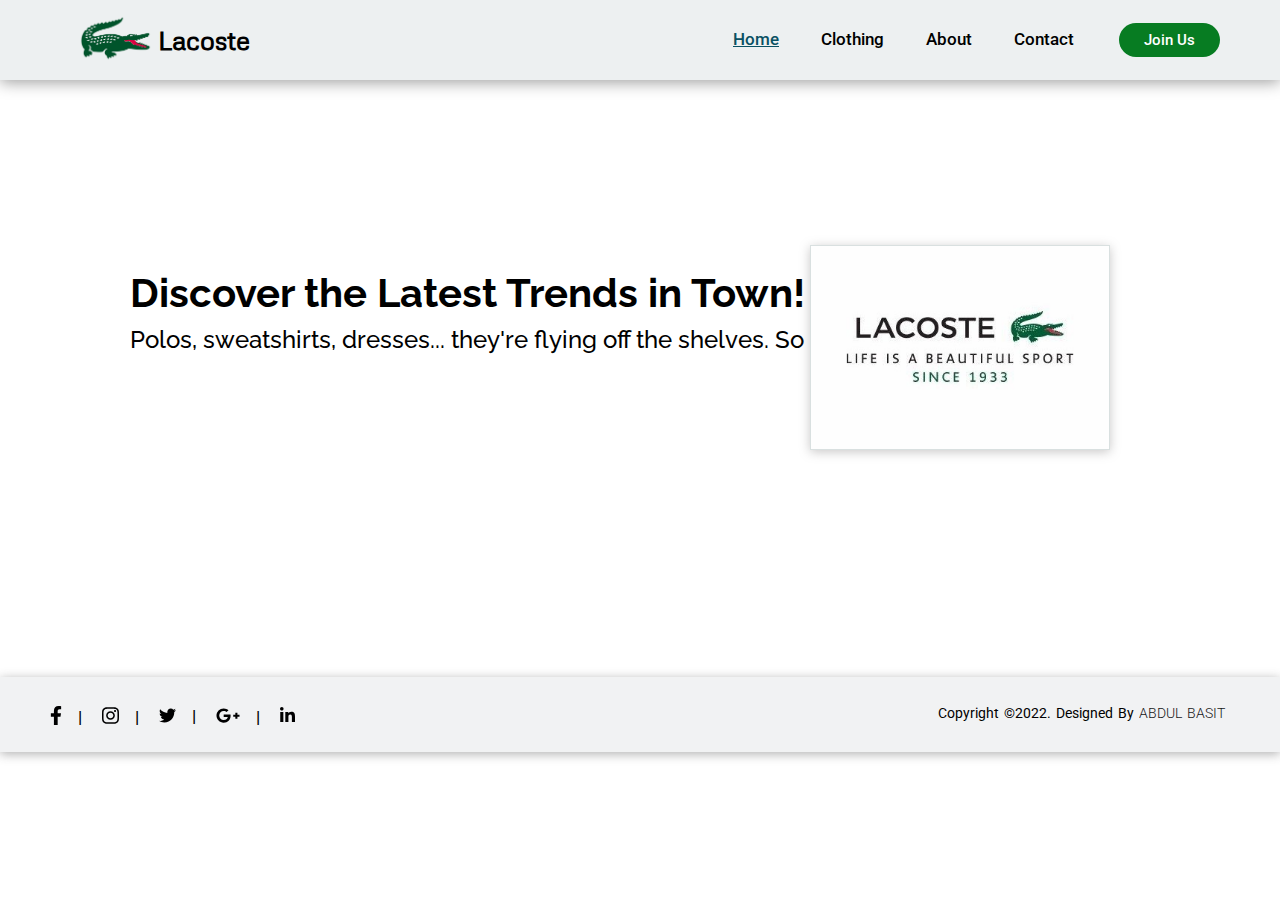
<file: Lab 01/index.html>
<!DOCTYPE html>

<html lang="en">

<head>
    <meta charset="UTF-8">
    <meta http-equiv="X-UA-Compatible" content="IE=edge">
    <meta name="viewport" content="width=device-width, initial-scale=1.0">
    <link rel="preconnect" href="https://fonts.googleapis.com">
    <link rel="preconnect" href="https://fonts.gstatic.com" crossorigin>
    <link rel="stylesheet" href="style.css">
    <title>Home | Lacoste</title>
</head>

<body>
    <header id="header">
        <div class="logo">
            <img src="logo.png" alt="logo" class="logo-img" width="75px">
            <h1 class="logo-text">Lacoste</h1>
        </div>

        <nav id="navbar" class="navbar">
            <ul class="nav-links" style="list-style-type: none;">
                <li><a class="nav-link active" href="index.html">Home</a></li>
                <li><a class="nav-link" href="clothing.html">Clothing</a></li>
                <li><a class="nav-link" href="about.html">About</a></li>
                <li><a class="nav-link" href="contact.html">Contact</a></li>
                <li><a href="register.html" class="cta"><button>Join Us</button></a></li>
            </ul>
        </nav>
    </header>

    <section id="hero">
        <div class="row">
            <h1 class="main-text">Discover the Latest Trends in Town!</h1>
            <h2 class="sub-text">Polos, sweatshirts, dresses... they're flying off the shelves. So get yours.</h2>
            <img class="bg" src="bg-1.jpg" alt="image">
        </div>
    </section>

    <footer id="footer">
        <div class="footer-content">
            <ul class="social" style="list-style-type: none;">
                <li><a href="#"><img src="facebook.svg" alt="icon" width="12px"></a> &nbsp;&nbsp; |</li>
                <li><a href="#"><img src="instagram.svg" alt="icon" width="17px"></i></a> &nbsp;&nbsp; |</li>
                <li><a href="#"><img src="twitter.svg" alt="icon" width="17px"></i></a> &nbsp;&nbsp; |</li>
                <li><a href="#"><img src="google-plus.svg" alt="icon" width="24px"></i></a> &nbsp;&nbsp; |</li>
                <li><a href="#"><img src="linkedin.svg" alt="icon" width="15px"></i></a></li>
            </ul>

            <p>copyright &copy;2022. Designed by <span>Abdul Basit</span></p>
        </div>
    </footer>
</body>

</html>
</file>
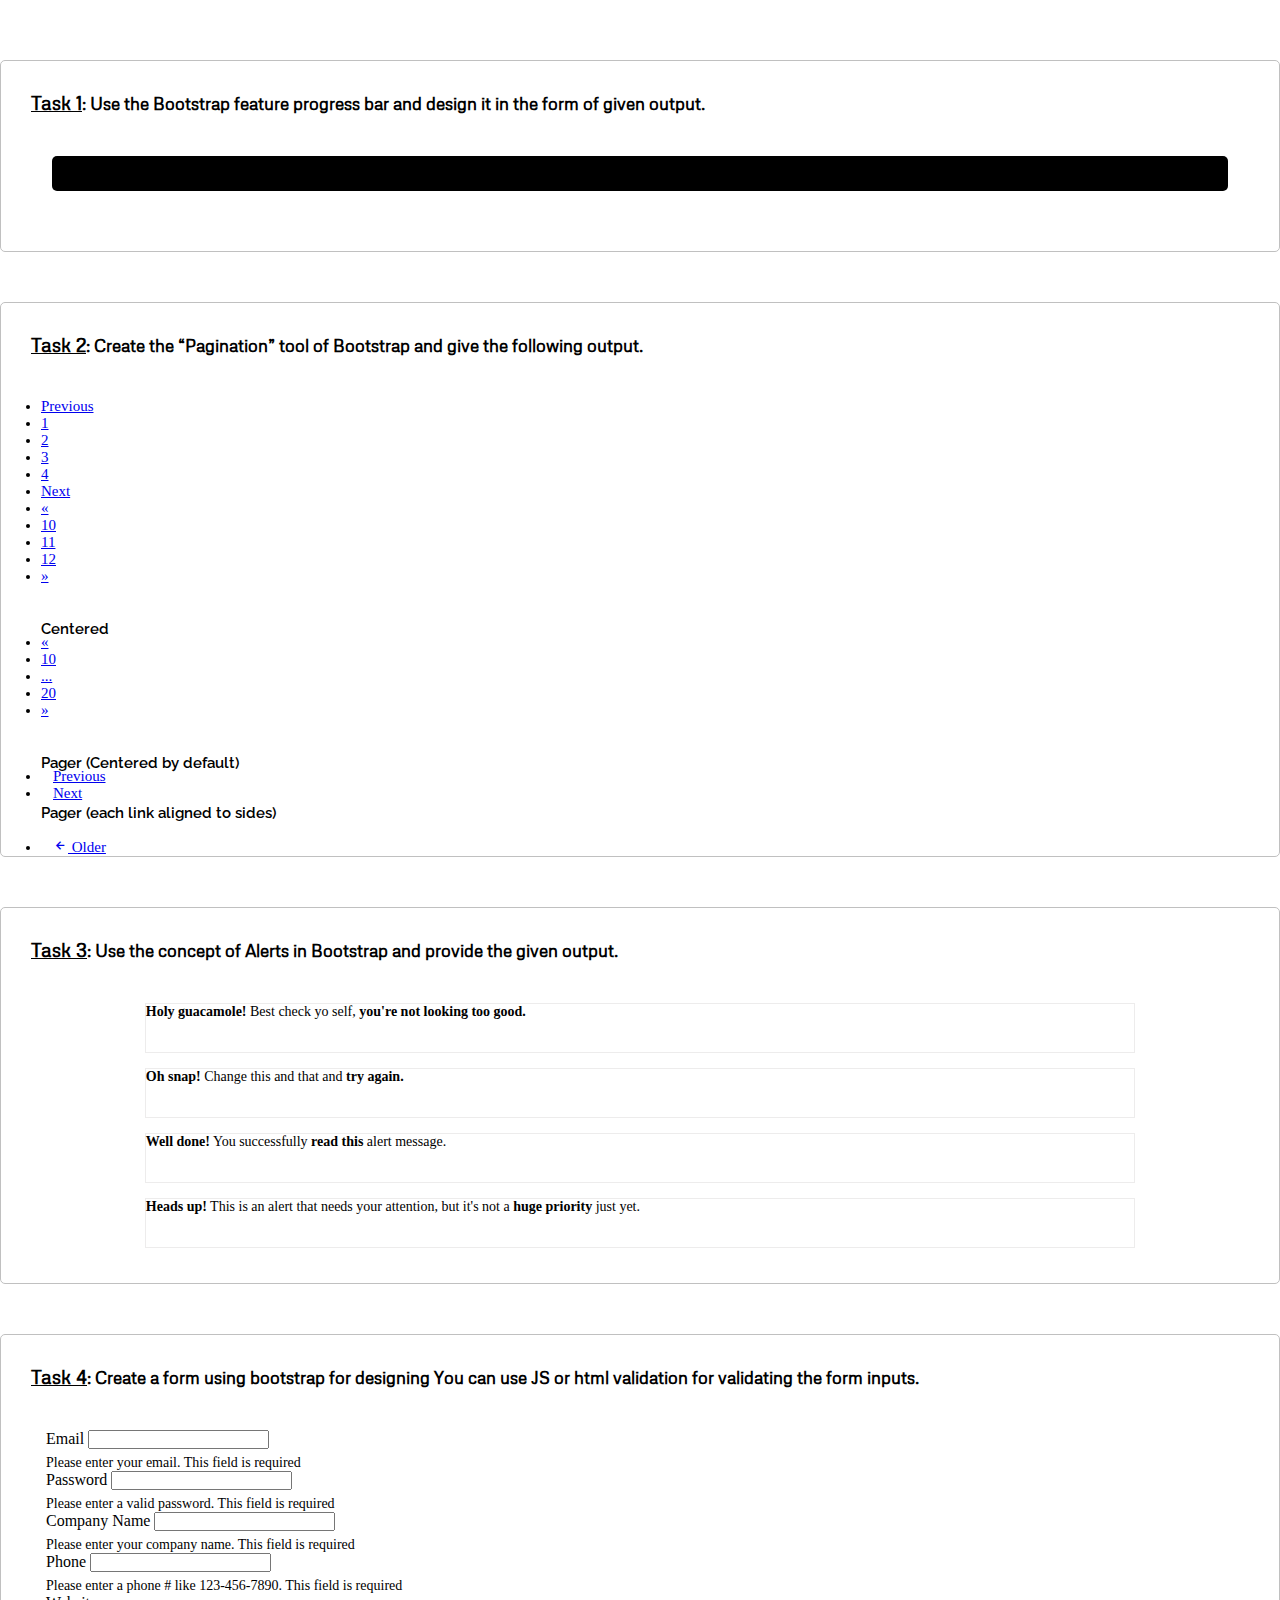
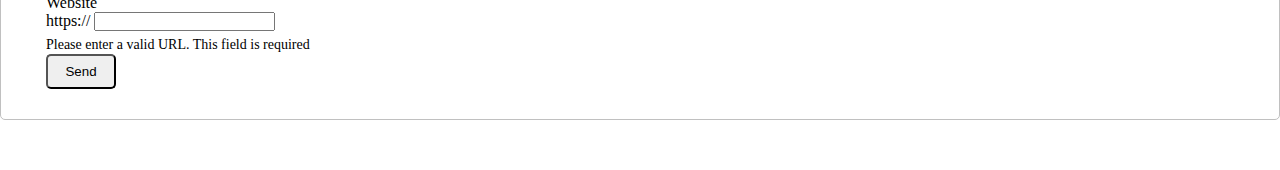
<file: Lab 03/index.html>
<!DOCTYPE html>

<html lang="en">

<head>
    <meta charset="UTF-8">
    <meta http-equiv="X-UA-Compatible" content="IE=edge">
    <meta name="viewport" content="width=device-width, initial-scale=1.0">
    <link href="https://cdn.jsdelivr.net/npm/bootstrap@5.1.3/dist/css/bootstrap.min.css" rel="stylesheet"
        integrity="sha384-1BmE4kWBq78iYhFldvKuhfTAU6auU8tT94WrHftjDbrCEXSU1oBoqyl2QvZ6jIW3" crossorigin="anonymous">
    <link href='https://unpkg.com/boxicons@2.1.2/css/boxicons.min.css' rel='stylesheet'>
    <link rel="stylesheet" href="style.css">
    <title>Lab 03 | Bootstrap</title>
</head>

<body>

    <!-- Task 1 -->
    <div class="container" id="box1">
        <h3><span class="task">Task 1</span>: Use the Bootstrap feature progress bar and design it in the form of given
            output.</h3>

        <div class="navbar"></div>

        <div class="progress-bars">

            <div class="progress">
                <div class="progress-bar bg-info" role="progressbar" style="width: 50%" aria-valuenow="50"
                    aria-valuemin="0" aria-valuemax="100"></div>
            </div>

            <div class="progress">
                <div class="progress-bar progress-bar-striped bg-success" role="progressbar" style="width: 25%"
                    aria-valuenow="25" aria-valuemin="0" aria-valuemax="100"></div>
            </div>

            <div class="progress">
                <div class="progress-bar progress-bar-striped bg-warning" role="progressbar" style="width: 75%"
                    aria-valuenow="75" aria-valuemin="0" aria-valuemax="100"></div>
            </div>

            <div class="progress">
                <div class="progress-bar progress-bar-striped bg-danger" role="progressbar" style="width: 100%"
                    aria-valuenow="100" aria-valuemin="0" aria-valuemax="100"></div>
            </div>

        </div>
    </div>

    <!-- Task 2 -->
    <div class="container" id="box2">
        <h3><span class="task">Task 2</span>: Create the “Pagination” tool of Bootstrap and give the following output.
        </h3>

        <div class="pages">
            <nav aria-label="Page navigation example">
                <ul class="pagination">
                    <li class="page-item"><a class="page-link" href="#">Previous</a></li>
                    <li class="page-item"><a class="page-link" href="#">1</a></li>
                    <li class="page-item"><a class="page-link" href="#">2</a></li>
                    <li class="page-item"><a class="page-link" href="#">3</a></li>
                    <li class="page-item"><a class="page-link" href="#">4</a></li>
                    <li class="page-item"><a class="page-link" href="#">Next</a></li>
                </ul>
            </nav>

            <nav aria-label="Page navigation example">
                <ul class="pagination">
                    <li class="page-item">
                        <a class="page-link" href="#" aria-label="Previous">
                            <span aria-hidden="true">&laquo;</span>
                        </a>
                    </li>
                    <li class="page-item"><a class="page-link" href="#">10</a></li>
                    <li class="page-item"><a class="page-link" href="#">11</a></li>
                    <li class="page-item"><a class="page-link" href="#">12</a></li>
                    <li class="page-item">
                        <a class="page-link" href="#" aria-label="Next">
                            <span aria-hidden="true">&raquo;</span>
                        </a>
                    </li>
                </ul>
            </nav>

            <h4>Centered</h4>

            <nav aria-label="Page navigation example">
                <ul class="pagination justify-content-center">
                    <li class="page-item">
                        <a class="page-link" href="#" aria-label="Previous">
                            <span aria-hidden="true">&laquo;</span>
                        </a>
                    </li>
                    <li class="page-item"><a class="page-link" href="#">10</a></li>
                    <li class="page-item"><a class="page-link" href="#">...</a></li>
                    <li class="page-item"><a class="page-link" href="#">20</a></li>
                    <li class="page-item">
                        <a class="page-link" href="#" aria-label="Next">
                            <span aria-hidden="true">&raquo;</span>
                        </a>
                    </li>
                </ul>
            </nav>

            <h4>Pager (Centered by default)</h4>

            <nav aria-label="Page navigation example">
                <ul class="pagination justify-content-center">
                    <li class="page-item">
                        <a class="page-link rounded-pill button-pagination" href="#">Previous</a>
                    </li>
                    <li class="page-item">
                        <a class="page-link rounded-pill button-pagination" href="#">Next</a>
                    </li>
                </ul>
            </nav>

            <h4 class="last-pager-heading">Pager (each link aligned to sides)</h4>

            <nav aria-label="Page navigation example" class="last-pager">
                <ul class="pagination">
                    <li class="page-item">
                        <a class="page-link rounded-pill button-pagination" href="#"><i
                                class='bx bx-left-arrow-alt'></i> Older</a>
                    </li>
                </ul>
            </nav>
        </div>
    </div>

    <!-- Task 3 -->
    <div class="container" id="box3">
        <h3><span class="task">Task 3</span>: Use the concept of Alerts in Bootstrap and provide the given output.</h3>

        <div class="alerts">
            <div class="alert alert-warning" role="alert">
                <b>Holy guacamole!</b> Best check yo self, <b>you're not looking too good.</b>
            </div>

            <div class="alert alert-danger" role="alert">
                <b>Oh snap!</b> Change this and that and <b>try again.</b>
            </div>

            <div class="alert alert-success" role="alert">
                <b>Well done!</b> You successfully <b>read this</b> alert message.
            </div>

            <div class="alert alert-info" role="alert">
                <b>Heads up!</b> This is an alert that needs your attention, but it's not a <b>huge priority</b> just
                yet.
            </div>

        </div>
    </div>

    <!-- Task 4 -->
    <div class="container" id="box4">
        <h3><span class="task">Task 4</span>: Create a form using bootstrap for designing You can use JS or html
            validation for validating the form inputs.</h3>

        <div class="form-div">
            <form method="post" class="row g-3 needs-validation" novalidate>

                <div class="col-md-6">
                    <label for="inputEmail" class="form-label">Email</label>
                    <input type="email" class="form-control" id="inputEmail" required>
                    <div class="invalid-feedback">
                        Please enter your email. This field is required
                    </div>
                </div>

                <div class="col-md-6">
                    <label for="inputPassword" class="form-label">Password</label>
                    <input type="password" class="form-control" id="inputPassword" required>
                    <div class="invalid-feedback">
                        Please enter a valid password. This field is required
                    </div>
                </div>

                <div class="col-12">
                    <label for="inputCompany" class="form-label">Company Name</label>
                    <input type="text" class="form-control" id="inputCompany" required>
                    <div class="invalid-feedback">
                        Please enter your company name. This field is required
                    </div>
                </div>

                <div class="col-12">
                    <label for="inputPhone" class="form-label">Phone</label>
                    <input type="text" class="form-control" id="inputPhone" required>
                    <div class="invalid-feedback">
                        Please enter a phone # like 123-456-7890. This field is required
                    </div>
                </div>

                <div class="col-12">
                    <label for="inputAddress2" class="form-label">Website</label>
                    <div class="input-group mb-3">
                        <span class="input-group-text" id="basic-addon3">https://</span>
                        <input type="text" class="form-control" id="basic-url" aria-describedby="basic-addon3" required>
                        <div class="invalid-feedback">
                            Please enter a valid URL. This field is required
                        </div>
                    </div>
                </div>

                <div class="col-12">
                    <button type="submit" class="btn btn-primary">Send</button>
                </div>

            </form>
        </div>
    </div>

    <script>
        (function () {
                'use strict'

                // Fetch all the forms we want to apply custom Bootstrap validation styles to
                var forms = document.querySelectorAll('.needs-validation')

                // Loop over them and prevent submission
                Array.prototype.slice.call(forms)
                    .forEach(function (form) {
                        form.addEventListener('submit', function (event) {
                            if (!form.checkValidity()) {
                                event.preventDefault()
                                event.stopPropagation()
                            }

                            form.classList.add('was-validated')
                        }, false)
                    })
            })()
    </script>

    <script src="https://cdn.jsdelivr.net/npm/bootstrap@5.1.3/dist/js/bootstrap.bundle.min.js"
        integrity="sha384-ka7Sk0Gln4gmtz2MlQnikT1wXgYsOg+OMhuP+IlRH9sENBO0LRn5q+8nbTov4+1p"
        crossorigin="anonymous"></script>
</body>

</html>
</file>
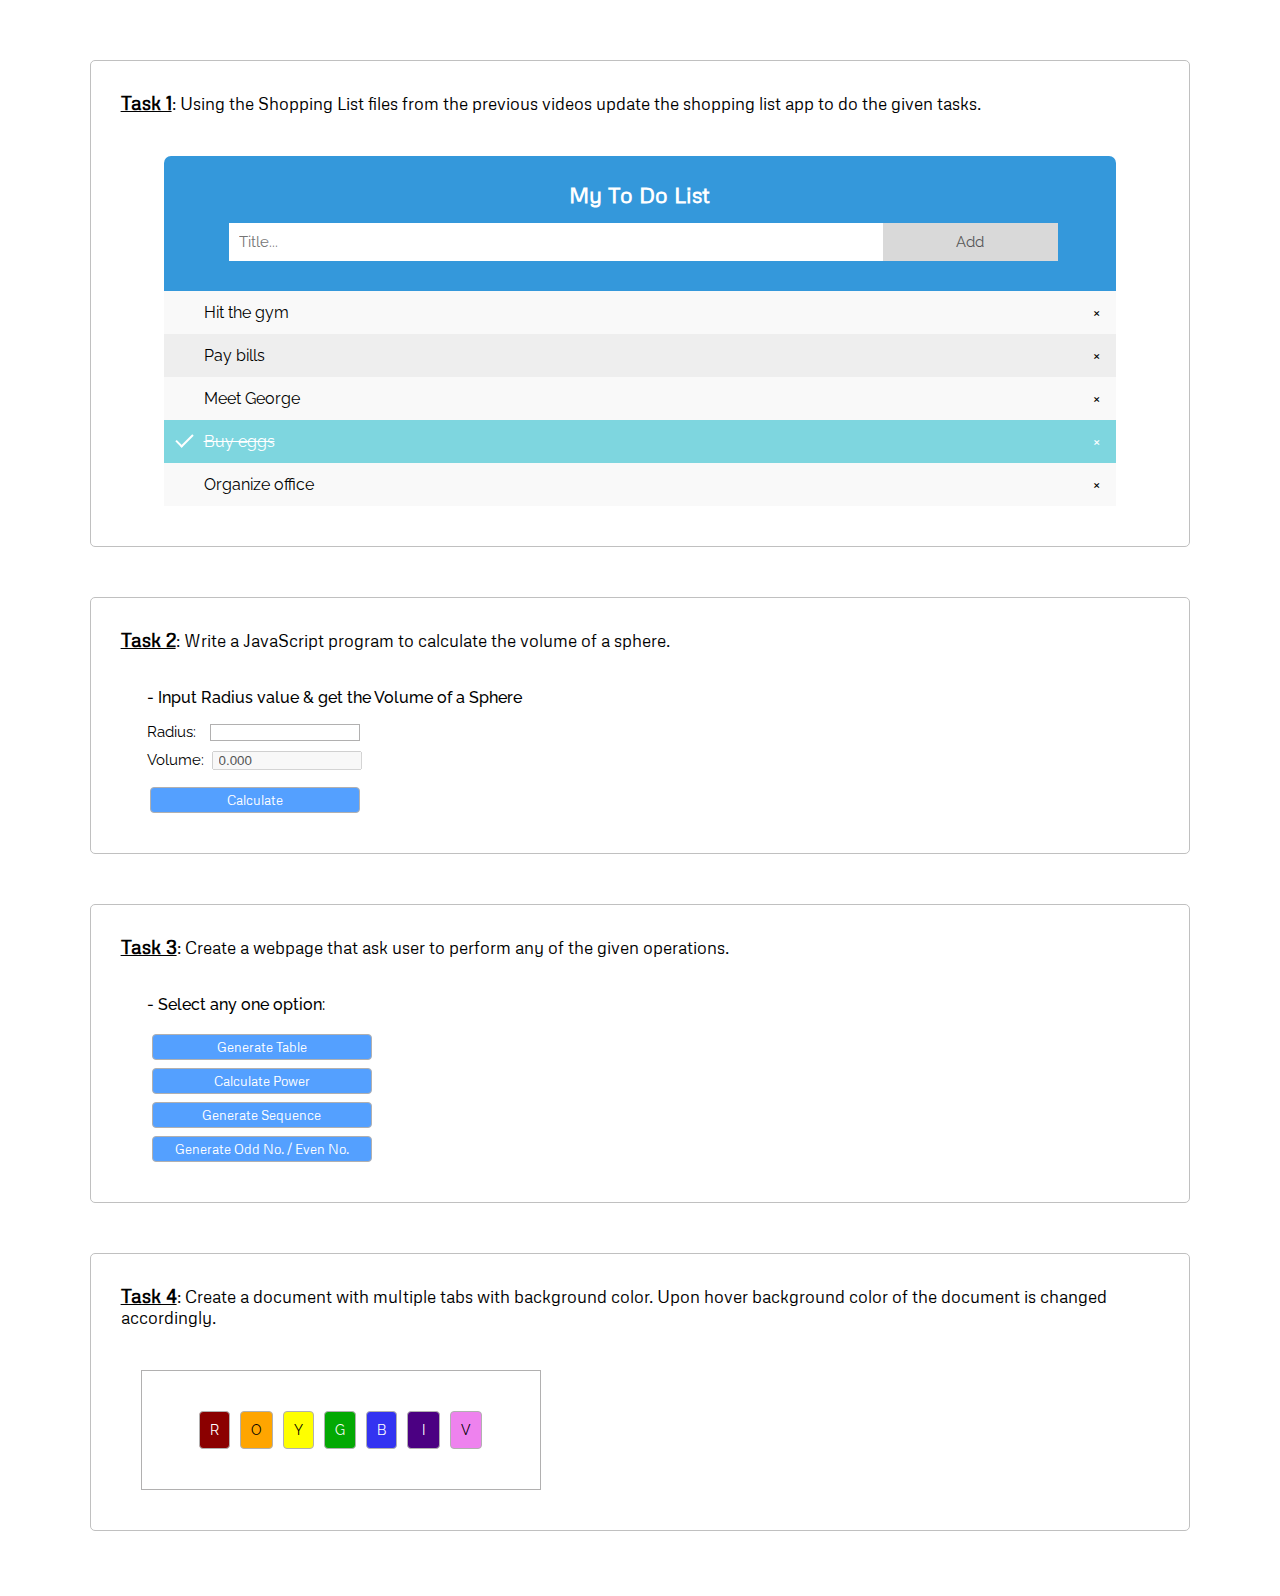
<file: Lab 05/index.html>
<!DOCTYPE html>
<html lang="en">

<head>
    <meta charset="UTF-8">
    <meta http-equiv="X-UA-Compatible" content="IE=edge">
    <meta name="viewport" content="width=device-width, initial-scale=1.0">
    <link rel="stylesheet" href="style.css">
    <title>Lab 05 | DOM Manipulation</title>
</head>

<body>
    
    <!-- Task 01 -->
    <div class="container" id="box1">
        <h3><span class="task">Task 1</span>: Using the Shopping List files from the previous videos update the shopping list app to do the given tasks.</h3>
        
        <div id="task1">
            <div id="myDIV" class="header">
                <h2>My To Do List</h2>
                <input type="text" id="myInput" placeholder="Title...">
                <span onclick="newElement()" class="addBtn">Add</span>
            </div>
        
            <ul id="myUL" style="list-style-type: none;">
                <li>Hit the gym</li>
                <li>Pay bills</li>
                <li>Meet George</li>
                <li class="checked">Buy eggs</li>
                <li>Organize office</li>
            </ul>
        </div>
    </div>

    <!-- Task 02 -->
    <div class="container" id="box2">
        <h3><span class="task">Task 2</span>: Write a JavaScript program to calculate the volume of a sphere.</h3>

        <div id="task2">
            <h4>- Input Radius value & get the Volume of a Sphere</h4>  

            <form action="#" method="post" id="MyForm">
                <div id="radius-div">
                    <label for="radius">Radius:</label>
                    <input type="number" id="radius" name="rad" required>
                </div>
    
                <div id="volume-div">
                    <label for="volume">Volume:</label>
                    <input type="number" id="volume" name="vol" disabled>
                </div>

                <div class="btn">
                    <input type="submit" value="Calculate" id="submit">
                </div>
            </form>
        </div>
    </div>

    <!-- Task 03 -->
    <div class="container" id="box3">
        <h3><span class="task">Task 3</span>: Create a webpage that ask user to perform any of the given operations.</h3>

        <div id="task3">
            <h4>- Select any one option:</h4> 

            <div class="btn">
                <input type="submit" value="Generate Table" id="table" class="submit-btn">
            </div>

            <div class="btn">
                <input type="submit" value="Calculate Power" id="power" class="submit-btn">
            </div>

            <div class="btn">
                <input type="submit" value="Generate Sequence" id="sequence" class="submit-btn">
            </div>

            <div class="btn">
                <input type="submit" value="Generate Odd No. / Even No." id="evenOdd" class="submit-btn">
            </div>
        </div>
    </div>

    <!-- Task 04 -->
    <div class="container" id="box4">
        <h3><span class="task">Task 4</span>: Create a document with multiple tabs with background color. Upon hover background color of the document is changed accordingly.</h3>

        <div id="task4">
            <div class="tab tab-r" onmouseover="red()" onmouseleave="blank()"><p>R</p></div>
            <div class="tab tab-o" onmouseover="orange()" onmouseleave="blank()"><p>O</p></div>
            <div class="tab tab-y" onmouseover="yellow()" onmouseleave="blank()"><p>Y</p></div>
            <div class="tab tab-g" onmouseover="green()" onmouseleave="blank()"><p>G</p></div>
            <div class="tab tab-b" onmouseover="blue()" onmouseleave="blank()"><p>B</p></div>
            <div class="tab tab-i" onmouseover="indigo()" onmouseleave="blank()"><p>I</p></div>
            <div class="tab tab-v" onmouseover="violet()" onmouseleave="blank()"><p>V</p></div>
        </div>
    </div>

    <script src="script.js"></script>
</body>

</html>
</file>
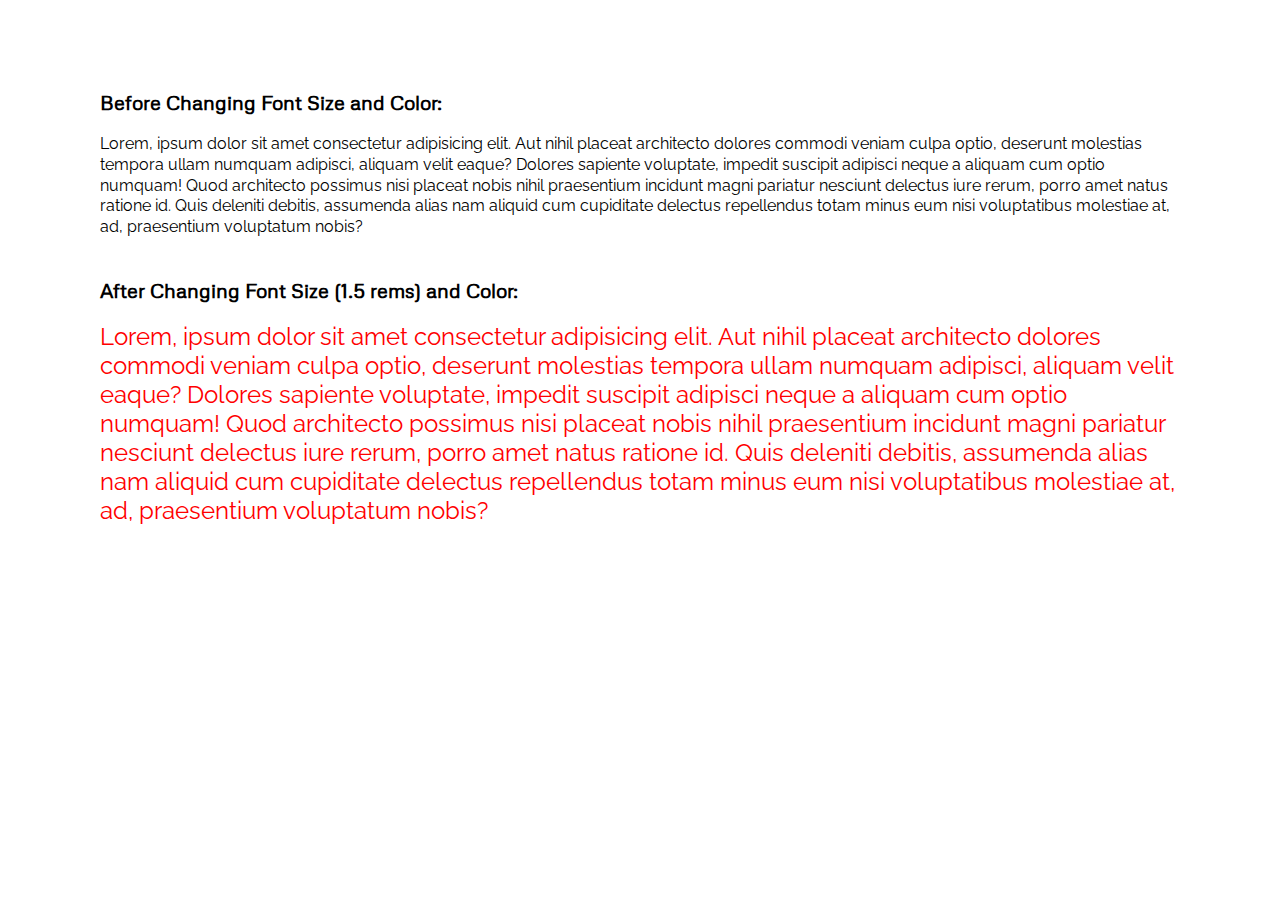
<file: Lab 02/Task 02/index.html>
<!DOCTYPE html>

<html lang="en">

<head>
    <meta charset="UTF-8">
    <meta http-equiv="X-UA-Compatible" content="IE=edge">
    <meta name="viewport" content="width=device-width, initial-scale=1.0">
    <link rel="stylesheet" href="style.css">
    <title>Task 02</title>
</head>

<body>
    <div class="container">
        <div class="text1">
            <h3>Before Changing Font Size and Color: </h3>
            <p class="before-text">Lorem, ipsum dolor sit amet consectetur adipisicing elit. Aut nihil placeat architecto dolores commodi veniam culpa optio, deserunt molestias tempora ullam numquam adipisci, aliquam velit eaque? Dolores sapiente voluptate, impedit suscipit adipisci neque a aliquam cum optio numquam! Quod architecto possimus nisi placeat nobis nihil praesentium incidunt magni pariatur nesciunt delectus iure rerum, porro amet natus ratione id. Quis deleniti debitis, assumenda alias nam aliquid cum cupiditate delectus repellendus totam minus eum nisi voluptatibus molestiae at, ad, praesentium voluptatum nobis?</p>
        </div>

        <div class="text2">
            <h3>After Changing Font Size (1.5 rems) and Color: </h3>
            <p class="after-text">Lorem, ipsum dolor sit amet consectetur adipisicing elit. Aut nihil placeat architecto dolores commodi veniam culpa optio, deserunt molestias tempora ullam numquam adipisci, aliquam velit eaque? Dolores sapiente voluptate, impedit suscipit adipisci neque a aliquam cum optio numquam! Quod architecto possimus nisi placeat nobis nihil praesentium incidunt magni pariatur nesciunt delectus iure rerum, porro amet natus ratione id. Quis deleniti debitis, assumenda alias nam aliquid cum cupiditate delectus repellendus totam minus eum nisi voluptatibus molestiae at, ad, praesentium voluptatum nobis?</p>
        </div>
    </div>
</body>

</html>
</file>
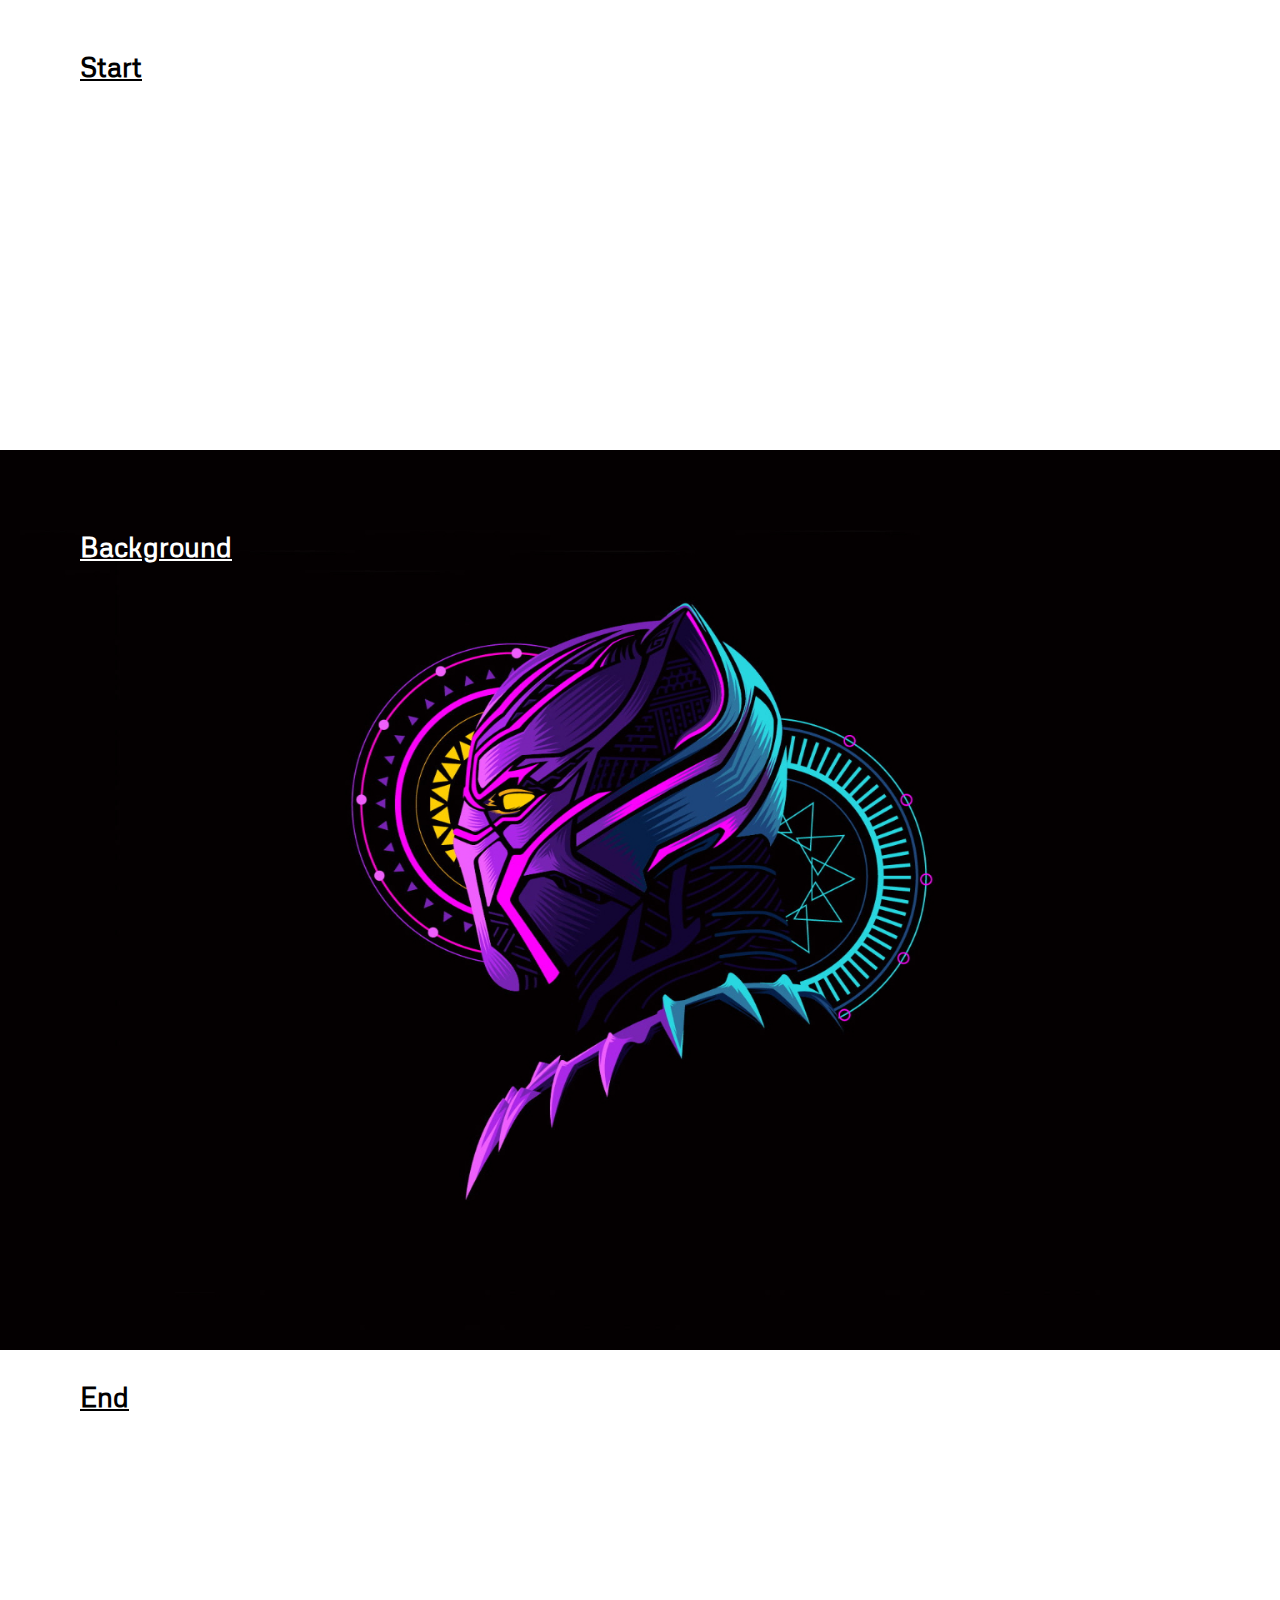
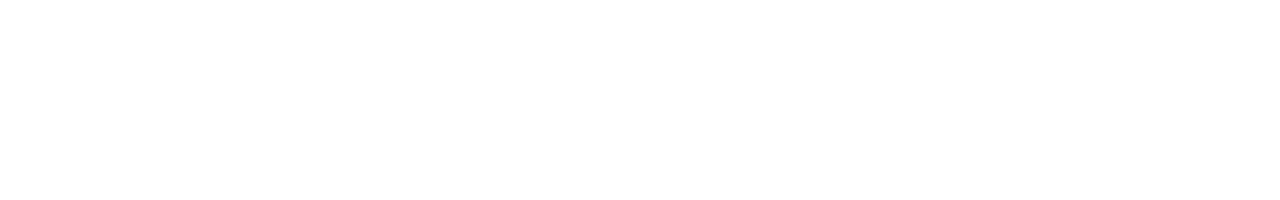
<file: Lab 02/Task 03/index.html>
<!DOCTYPE html>

<html lang="en">

<head>
    <meta charset="UTF-8">
    <meta http-equiv="X-UA-Compatible" content="IE=edge">
    <meta name="viewport" content="width=device-width, initial-scale=1.0">
    <link rel="stylesheet" href="style.css">
    <title>Task 03</title>
</head>

<body>
    <div class="start"><h3>Start</h3></div>
    <div class="container">
        <header>
            <h3>Background</h3>
        </header>
    </div>
    <div class="end"><h3>End</h3></div>
</body>

</html>
</file>
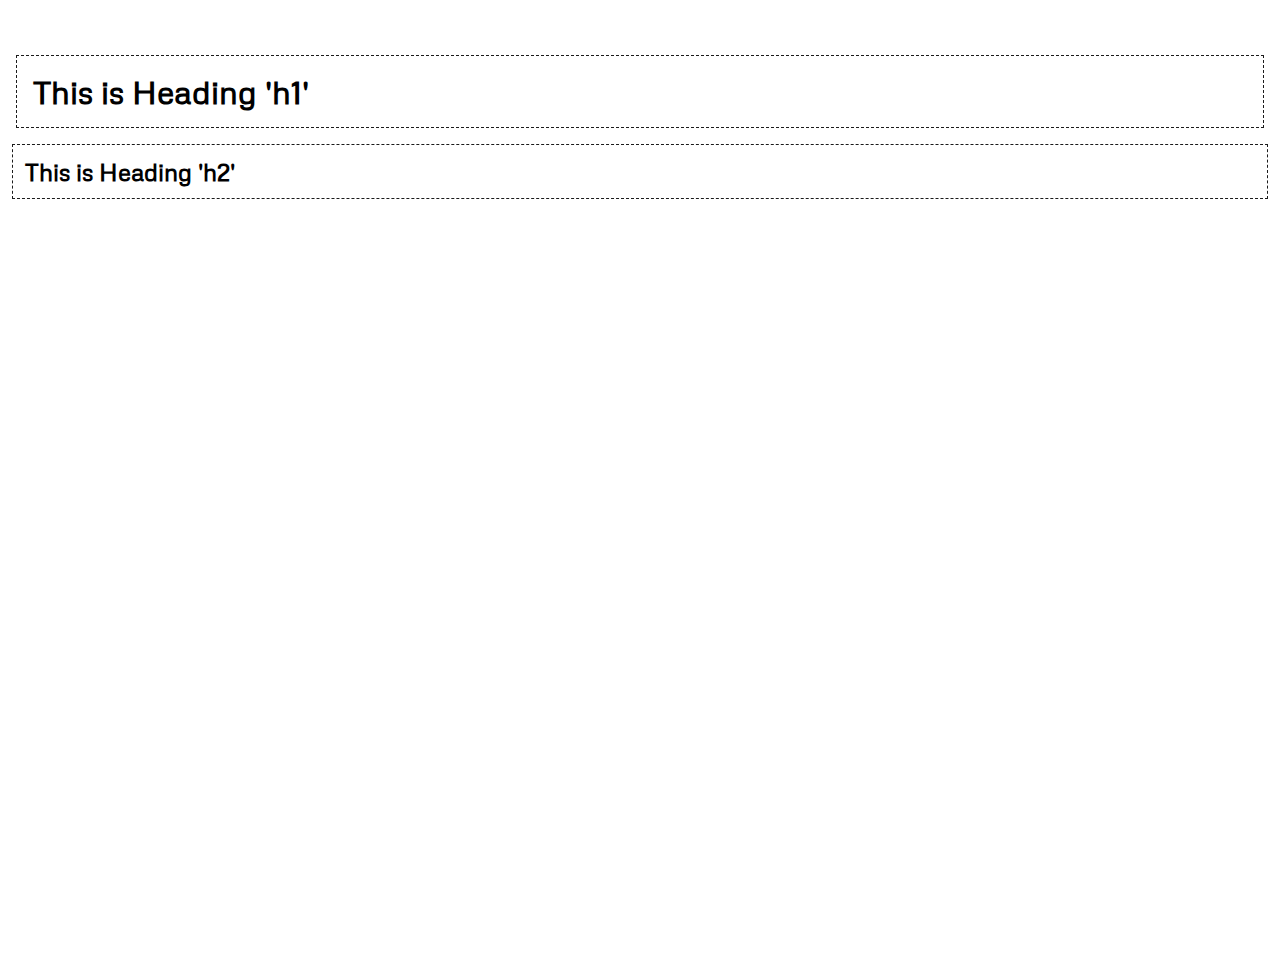
<file: Lab 02/Task 04/index.html>
<!DOCTYPE html>

<html lang="en">

<head>
    <meta charset="UTF-8">
    <meta http-equiv="X-UA-Compatible" content="IE=edge">
    <meta name="viewport" content="width=device-width, initial-scale=1.0">
    <link rel="stylesheet" href="style.css">
    <title>Task 04</title>
</head>

<body>
    <div class="container">
        <h1>This is Heading 'h1'</h1>
        <h2>This is Heading 'h2'</h2>
    </div>
</body>

</html>
</file>
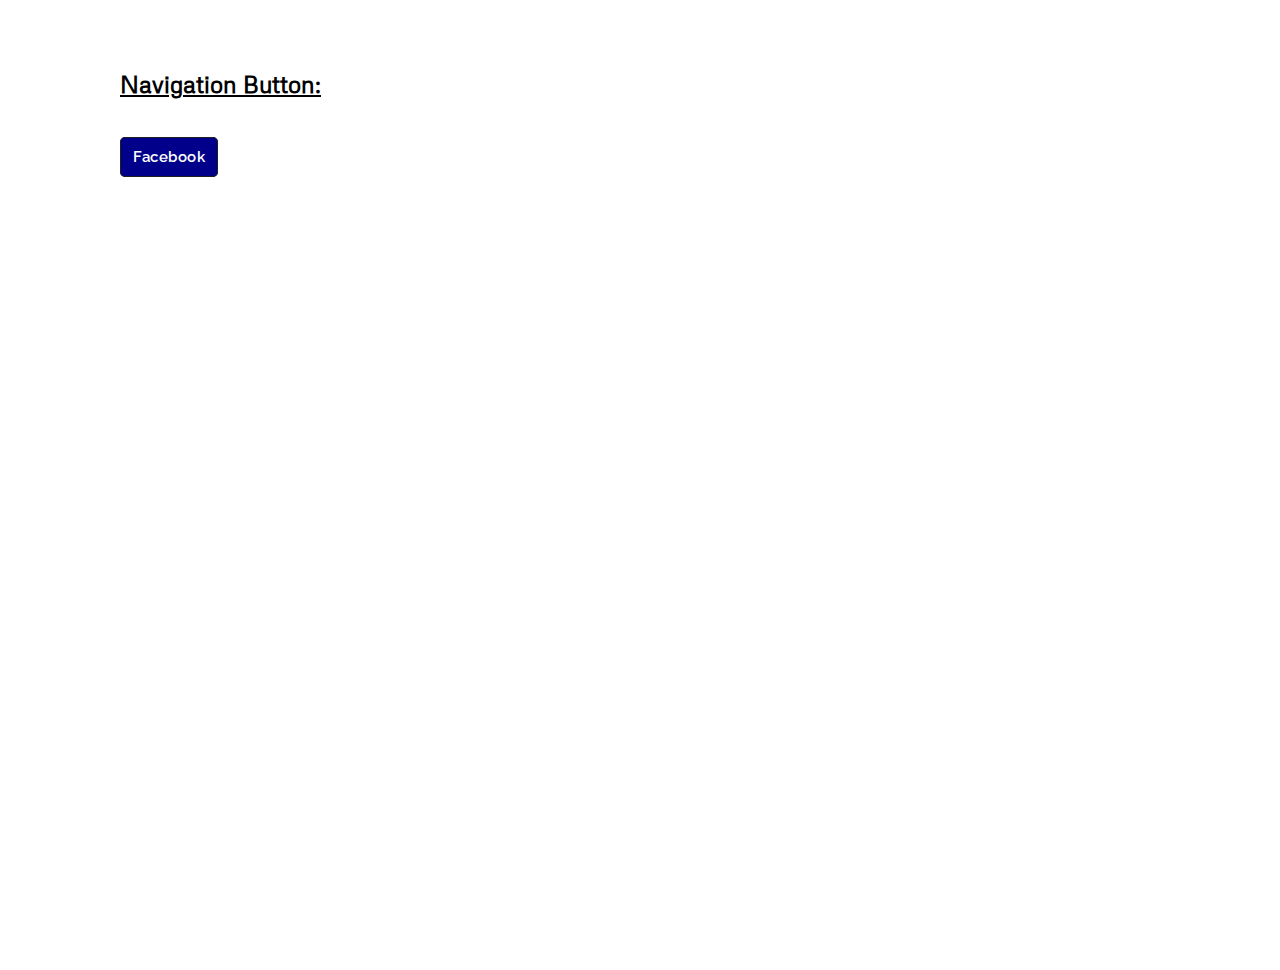
<file: Lab 02/Task 06/index.html>
<!DOCTYPE html>

<html lang="en">
    
<head>
    <meta charset="UTF-8">
    <meta http-equiv="X-UA-Compatible" content="IE=edge">
    <meta name="viewport" content="width=device-width, initial-scale=1.0">
    <link rel="stylesheet" href="style.css">
    <title>Task 06</title>
</head>

<body>
    <div class="container">
        <h3>Navigation Button:</h3>

        <div class="nav-button">
            <a href="www.facebook.com">Facebook</a>
        </div>
    </div>
</body>

</html>
</file>
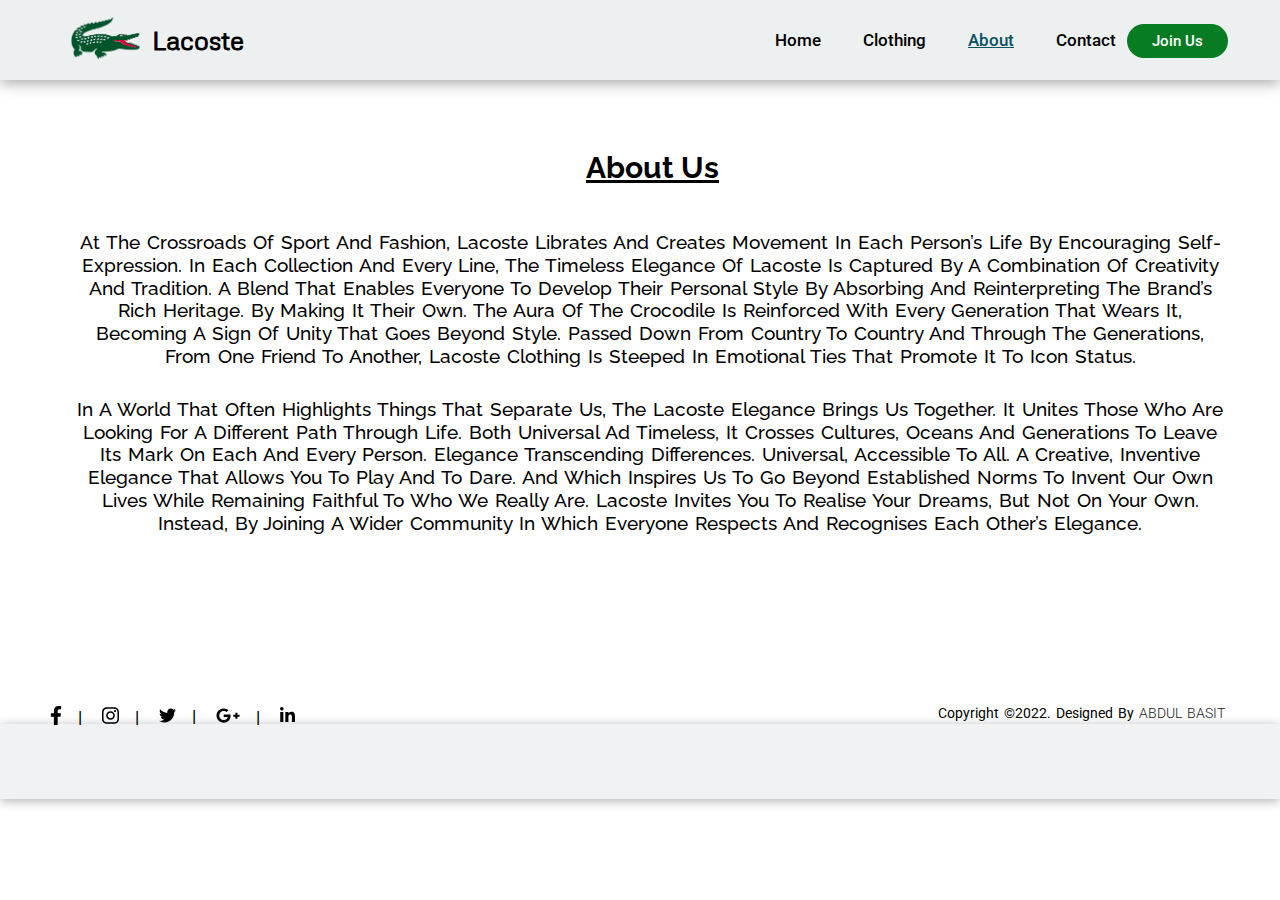
<file: Lab 01/about.html>
<!DOCTYPE html>

<html lang="en">

<head>
    <meta charset="UTF-8">
    <meta http-equiv="X-UA-Compatible" content="IE=edge">
    <meta name="viewport" content="width=device-width, initial-scale=1.0">
    <link rel="preconnect" href="https://fonts.googleapis.com">
    <link rel="preconnect" href="https://fonts.gstatic.com" crossorigin>
    <link rel="stylesheet" href="about.css">
    <title>About | Lacoste</title>
</head>

<body>
    <header id="header">
        <div class="logo">
            <img src="logo.png" alt="logo" class="logo-img" width="75px">
            <h1 class="logo-text">Lacoste</h1>
        </div>

        <nav id="navbar" class="navbar">
            <ul class="nav-links" style="list-style-type: none;">
                <li><a class="nav-link" href="index.html">Home</a></li>
                <li><a class="nav-link" href="clothing.html">Clothing</a></li>
                <li><a class="nav-link active" href="about.html">About</a></li>
                <li><a class="nav-link" href="contact.html">Contact</a></li>
            </ul>

            <a href="register.html" class="cta"><button>Join Us</button></a>
        </nav>
    </header>

    <section id="about">
        <div class="row">
            <h1 class="main-text">About Us</h1>

            <p class="sub-text">At the crossroads of sport and fashion, Lacoste librates and creates movement in each person’s life by encouraging self-expression. In each collection and every line, the timeless elegance of Lacoste is captured by a combination of creativity and tradition. A blend that enables everyone to develop their personal style by absorbing and reinterpreting the brand’s rich heritage. By making it their own. The aura of the crocodile is reinforced with every generation that wears it, becoming a sign of unity that goes beyond style. Passed down from country to country and through the generations, from one friend to another, Lacoste clothing is steeped in emotional ties that promote it to icon status.</p>     

            <p class="sub-text sub-text2">In a world that often highlights things that separate us, the Lacoste elegance brings us together. It unites those who are looking for a different path through life. Both universal ad timeless, it crosses cultures, oceans and generations to leave its mark on each and every person. Elegance transcending differences. Universal, accessible to all. A creative, inventive elegance that allows you to play and to dare. And which inspires us to go beyond established norms to invent our own lives while remaining faithful to who we really are. Lacoste invites you to realise your dreams, but not on your own. Instead, by joining a wider community in which everyone respects and recognises each other’s elegance.</p>
        </div>
    </section>

    <footer id="footer">
        <div class="footer-content">
            <ul class="social" style="list-style-type: none;">
                <li><a href="#"><img src="facebook.svg" alt="icon" width="12px"></a> &nbsp;&nbsp; |</li>
                <li><a href="#"><img src="instagram.svg" alt="icon" width="17px"></i></a> &nbsp;&nbsp; |</li>
                <li><a href="#"><img src="twitter.svg" alt="icon" width="17px"></i></a> &nbsp;&nbsp; |</li>
                <li><a href="#"><img src="google-plus.svg" alt="icon" width="24px"></i></a> &nbsp;&nbsp; |</li>
                <li><a href="#"><img src="linkedin.svg" alt="icon" width="15px"></i></a></li>
            </ul>

            <p>copyright &copy;2022. Designed by <span>Abdul Basit</span></p>
        </div>
    </footer>
</body>

</html>
</file>
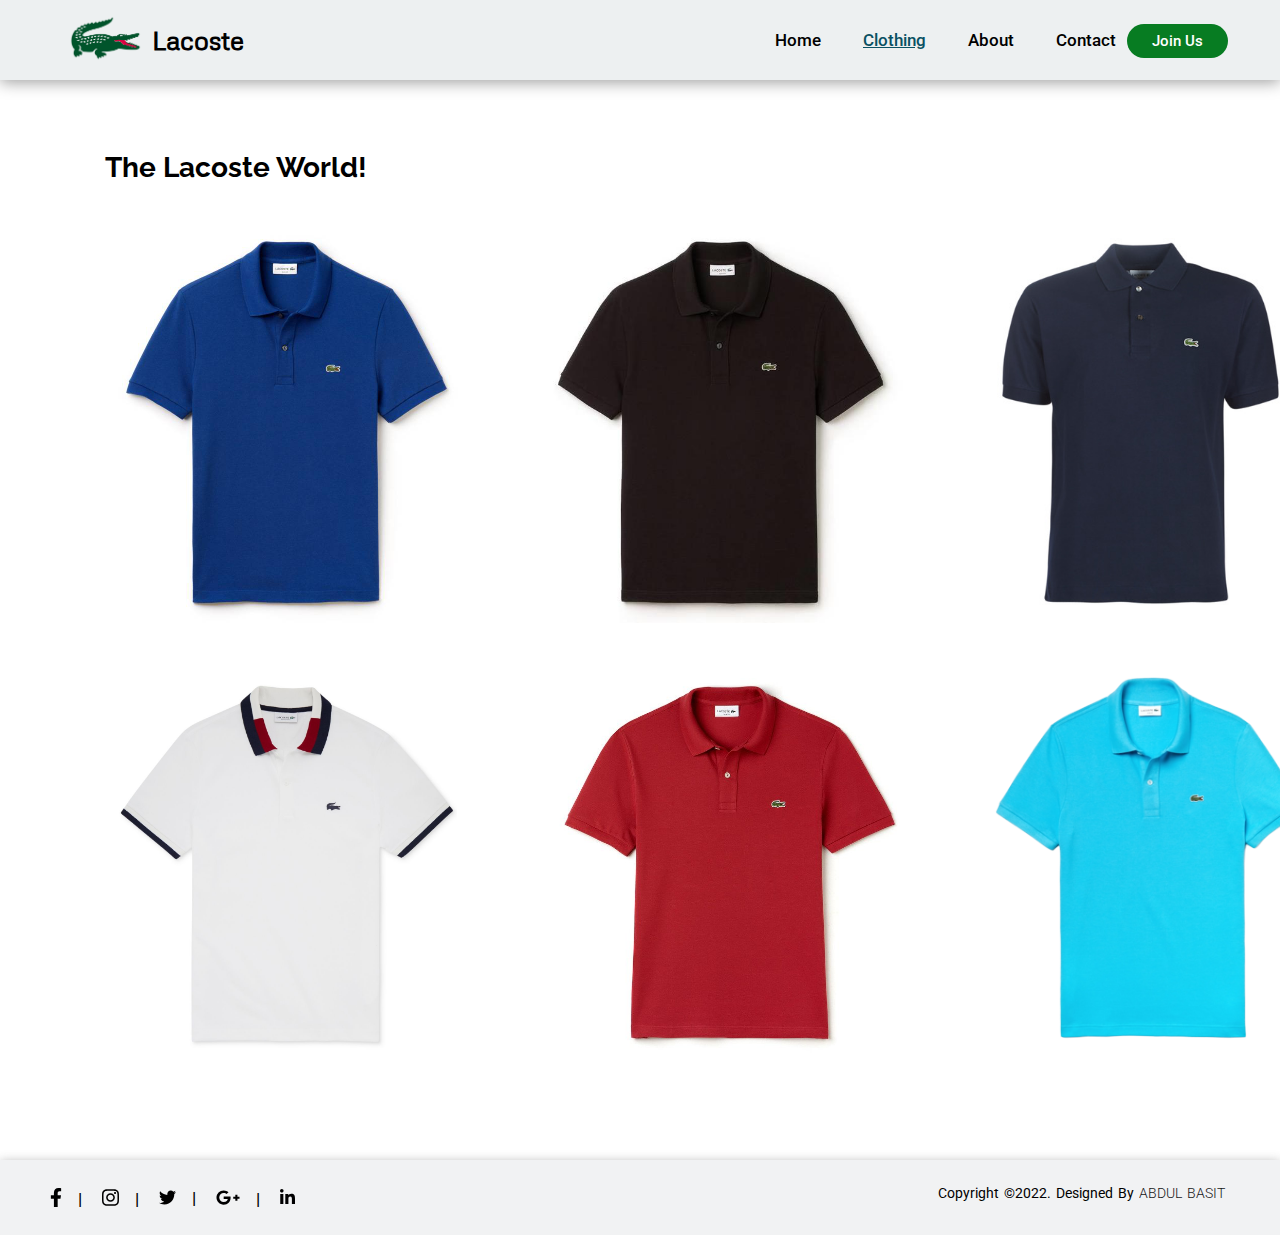
<file: Lab 01/clothing.html>
<!DOCTYPE html>

<html lang="en">

<head>
    <meta charset="UTF-8">
    <meta http-equiv="X-UA-Compatible" content="IE=edge">
    <meta name="viewport" content="width=device-width, initial-scale=1.0">
    <link rel="preconnect" href="https://fonts.googleapis.com">
    <link rel="preconnect" href="https://fonts.gstatic.com" crossorigin>
    <link rel="stylesheet" href="clothing.css">
    <title>Clothing | Lacoste</title>
</head>

<body>
    <header id="header">
        <div class="logo">
            <img src="logo.png" alt="logo" class="logo-img" width="75px">
            <h1 class="logo-text">Lacoste</h1>
        </div>

        <nav id="navbar" class="navbar">
            <ul class="nav-links" style="list-style-type: none;">
                <li><a class="nav-link" href="index.html">Home</a></li>
                <li><a class="nav-link active" href="clothing.html">Clothing</a></li>
                <li><a class="nav-link" href="about.html">About</a></li>
                <li><a class="nav-link" href="contact.html">Contact</a></li>
            </ul>

            <a href="register.html" class="cta"><button>Join Us</button></a>
        </nav>
    </header>

    <section id="gallery">
        <div class="row">
            <h1 class="main-text">The Lacoste World!</h1>

            <table>
                <tr>
                    <td><img src="shirt-1.jpg" alt="img" width="400px"></td>
                    <td><img src="shirt-4.jpg" alt="img" width="400px" style="position: relative; left: 35px;"></td>
                    <td><img src="shirt-3.jpg" alt="img" width="370px"></td>
                </tr>
                <tr>
                    <td><img src="shirt-6.jpg" alt="img" width="340px" style="position: relative; left: 35px;"></td>
                    <td><img src="shirt-5.jpg" alt="img" width="470px" style="position: relative; left: 10px;"></td>
                    <td><img src="shirt-2.png" alt="img" width="470px" style="position: relative; left: -40px;"> </td>
                </tr>
            </table>
        </div>
    </section>

    <footer id="footer">
        <div class="footer-content">
            <ul class="social" style="list-style-type: none;">
                <li><a href="#"><img src="facebook.svg" alt="icon" width="12px"></a> &nbsp;&nbsp; |</li>
                <li><a href="#"><img src="instagram.svg" alt="icon" width="17px"></i></a> &nbsp;&nbsp; |</li>
                <li><a href="#"><img src="twitter.svg" alt="icon" width="17px"></i></a> &nbsp;&nbsp; |</li>
                <li><a href="#"><img src="google-plus.svg" alt="icon" width="24px"></i></a> &nbsp;&nbsp; |</li>
                <li><a href="#"><img src="linkedin.svg" alt="icon" width="15px"></i></a></li>
            </ul>

            <p>copyright &copy;2022. Designed by <span>Abdul Basit</span></p>
        </div>
    </footer>
</body>

</html>
</file>
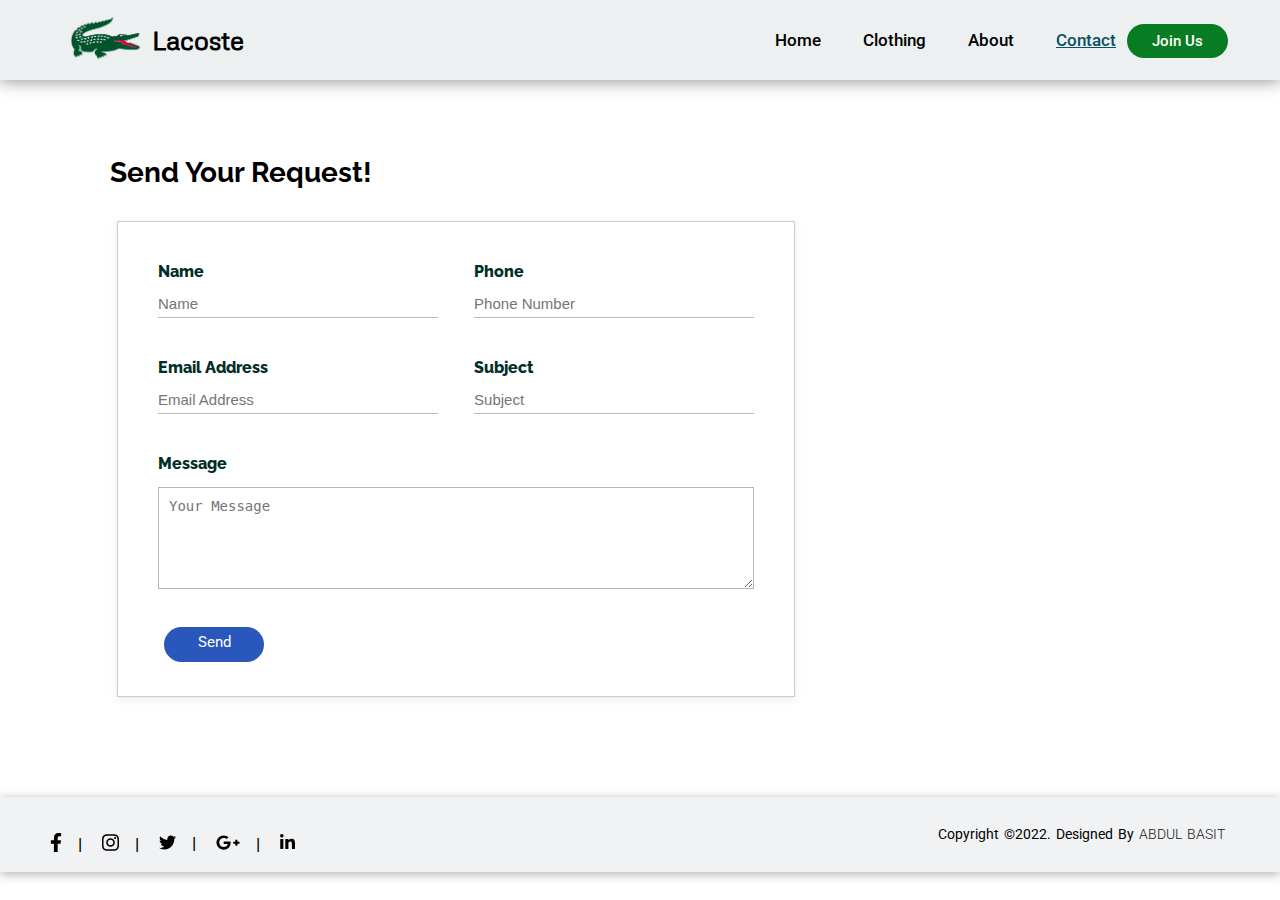
<file: Lab 01/contact.html>
<!DOCTYPE html>

<html lang="en">

<head>
    <meta charset="UTF-8">
    <meta http-equiv="X-UA-Compatible" content="IE=edge">
    <meta name="viewport" content="width=device-width, initial-scale=1.0">
    <link rel="preconnect" href="https://fonts.googleapis.com">
    <link rel="preconnect" href="https://fonts.gstatic.com" crossorigin>
    <link rel="stylesheet" href="contact.css">
    <title>Contact | Lacoste</title>
</head>

<body>
    <header id="header">
        <div class="logo">
            <img src="logo.png" alt="logo" class="logo-img" width="75px">
            <h1 class="logo-text">Lacoste</h1>
        </div>

        <nav id="navbar" class="navbar">
            <ul class="nav-links" style="list-style-type: none;">
                <li><a class="nav-link" href="index.html">Home</a></li>
                <li><a class="nav-link" href="clothing.html">Clothing</a></li>
                <li><a class="nav-link" href="about.html">About</a></li>
                <li><a class="nav-link active" href="contact.html">Contact</a></li>
            </ul>

            <a href="register.html" class="cta"><button>Join Us</button></a>
        </nav>
    </header>

    <section id="contact">
        <div class="container">         
            <div class="contact-box">
                <div class="contact-left">
                    <h3 class="main-text">Send Your Request!</h3>

                    <form action="#">
                        <div class="input-row">
                            <div class="input-group">
                                <label for="name">Name</label>
                                <input type="text" id="name" name="name" placeholder="Name">
                            </div>   

                            <div class="input-group">
                                <label for="ph">Phone</label>
                                <input type="number" id="ph" name="num" placeholder="Phone Number">
                            </div>      
                        </div>

                        <div class="input-row">
                            <div class="input-group">
                                <label for="email">Email Address</label>
                                <input type="email" id="email" name="email" placeholder="Email Address">
                            </div>   

                            <div class="input-group">
                                <label for="sub">Subject</label>
                                <input type="text" id="sub" name="sub" placeholder="Subject">
                            </div>      
                        </div>

                        <label for="tArea">Message</label>
                        <textarea name="msg" id="tArea" rows="5" placeholder="Your Message"></textarea>

                        <div class="row button">
                            <input type="button" value="Send">
                        </div>
                    </form>
                </div>
            </div>
        </div>
    </section>

    <footer id="footer">
        <div class="footer-content">
            <ul class="social" style="list-style-type: none;">
                <li><a href="#"><img src="facebook.svg" alt="icon" width="12px"></a> &nbsp;&nbsp; |</li>
                <li><a href="#"><img src="instagram.svg" alt="icon" width="17px"></i></a> &nbsp;&nbsp; |</li>
                <li><a href="#"><img src="twitter.svg" alt="icon" width="17px"></i></a> &nbsp;&nbsp; |</li>
                <li><a href="#"><img src="google-plus.svg" alt="icon" width="24px"></i></a> &nbsp;&nbsp; |</li>
                <li><a href="#"><img src="linkedin.svg" alt="icon" width="15px"></i></a></li>
            </ul>

            <p>copyright &copy;2022. Designed by <span>Abdul Basit</span></p>
        </div>
    </footer>
</body>

</html>
</file>
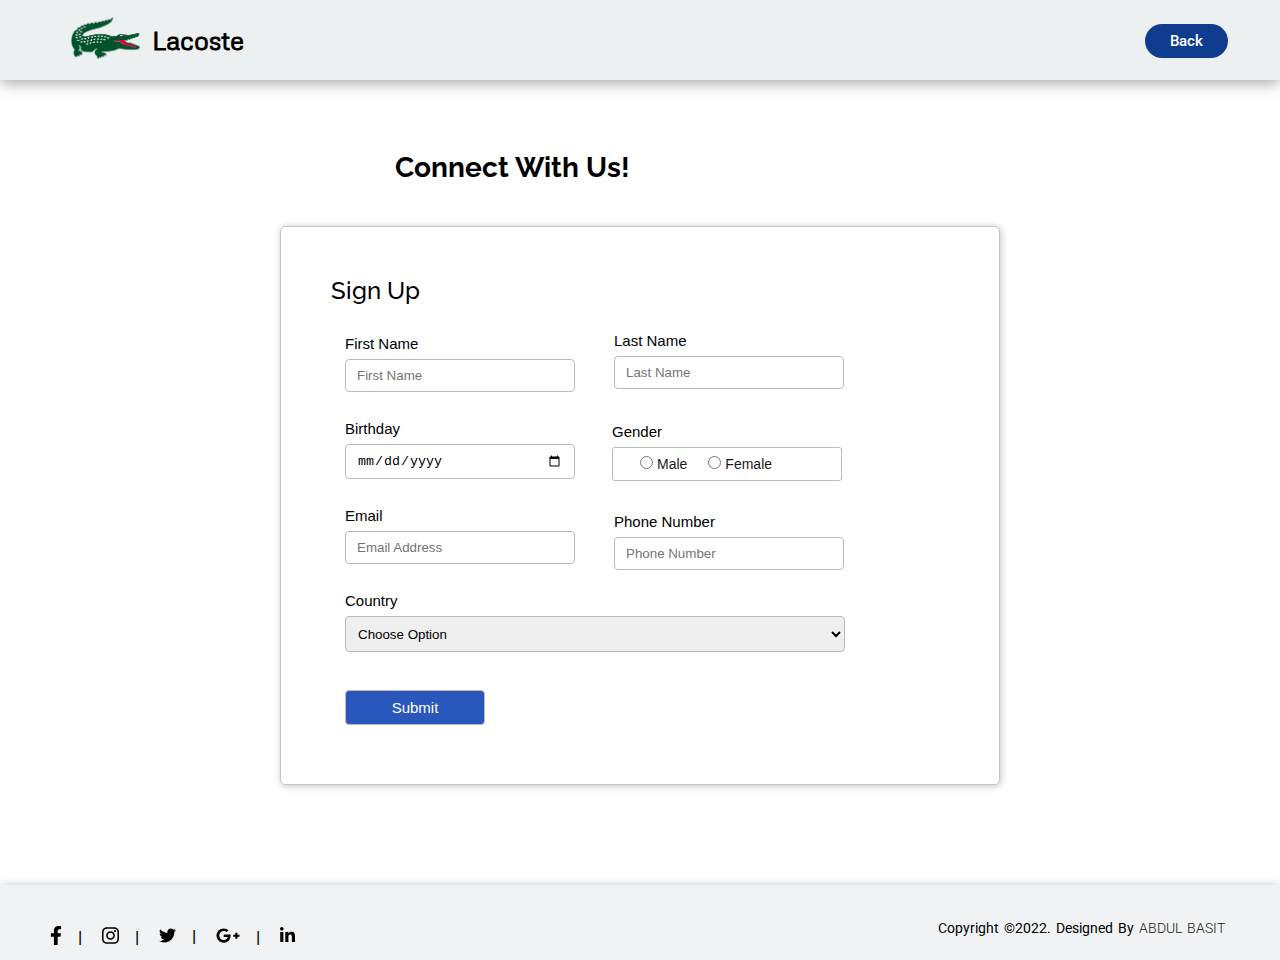
<file: Lab 01/register.html>
<!DOCTYPE html>

<html lang="en">

<head>
    <meta charset="UTF-8">
    <meta http-equiv="X-UA-Compatible" content="IE=edge">
    <meta name="viewport" content="width=device-width, initial-scale=1.0">
    <link rel="preconnect" href="https://fonts.googleapis.com">
    <link rel="preconnect" href="https://fonts.gstatic.com" crossorigin>
    <link rel="stylesheet" href="register.css">
    <title>Signup | Lacoste</title>
</head>

<body>
    <header id="header">
        <div class="logo">
            <img src="logo.png" alt="logo" class="logo-img" width="75px">
            <h1 class="logo-text">Lacoste</h1>
        </div>

        <nav id="navbar" class="navbar"> 
            <a href="index.html" class="cta active"><button>Back</button></a>
        </nav>
    </header>

    <div class="heading">
        <h1 class="main-text">Connect With Us!</h1>
    </div>

    <section class="container">

        <h2 class="sub-text">Sign Up</h2>

        <form action="#">
            <div class="row">
                <label for="fname">First Name</label>
                <input type="text" placeholder="First Name" name="myFirstName" id="fname" required>
            </div>
            
            <div class="row lastName">
                <label for="lname">Last Name</label>
                <input type="text" placeholder="Last Name" name="myLastName" id="lname" required>
            </div>

            <div class="row">
                <label for="dob">Birthday</label>
                <input type="date" name="myDob" id="dob" required>
            </div>
    
            <div class="rowx">
                <label for="gender">Gender</label>

                <div class="genbox">
                    <input type="radio" name="myGen" id="gender"> <span class="gen">Male</span> 
                    <input type="radio" name="myGen" id="gender"> <span class="gen">Female</span>
                </div>
                 
            </div>
    
            <div class="row">
                <label for="email">Email</label>
                <input type="email" placeholder="Email Address" name="myEmail" id="email" required>
            </div>
            
            <div class="row pNumber">
                <label for="phone">Phone Number</label>
                <input type="number" placeholder="Phone Number" name="myNumber" id="phone" required>
            </div>

            <div class="row subject">
                <label for="option">Country</label>
                <select name="opt" id="option" required>
                    <option value="#">Choose Option</option>
                    <option value="ITL">Italy</option>
                    <option value="FRA">France</option>
                    <option value="SWE">Sweden</option>
                </select>
            </div>

            <div class="row button">
                <input type="button" value="Submit">
            </div>
        </form>
    </section>

    <footer id="footer">
        <div class="footer-content">
            <ul class="social" style="list-style-type: none;">
                <li><a href="#"><img src="facebook.svg" alt="icon" width="12px"></a> &nbsp;&nbsp; |</li>
                <li><a href="#"><img src="instagram.svg" alt="icon" width="17px"></i></a> &nbsp;&nbsp; |</li>
                <li><a href="#"><img src="twitter.svg" alt="icon" width="17px"></i></a> &nbsp;&nbsp; |</li>
                <li><a href="#"><img src="google-plus.svg" alt="icon" width="24px"></i></a> &nbsp;&nbsp; |</li>
                <li><a href="#"><img src="linkedin.svg" alt="icon" width="15px"></i></a></li>
            </ul>

            <p>copyright &copy;2022. Designed by <span>Abdul Basit</span></p>
        </div>
    </footer>
</body>

</html>
</file>
<file: Lab 01/style.css>
@import url('https://fonts.googleapis.com/css2?family=Montserrat:wght@500&display=swap');
@import url('https://fonts.googleapis.com/css2?family=Roboto&display=swap');
@import url('https://fonts.googleapis.com/css2?family=Raleway&display=swap');
@import url('https://fonts.googleapis.com/css2?family=Metrophobic&display=swap');

*{
    margin: 0;
    padding: 0;
    box-sizing: border-box;
}

body{
    height: 100vh;
    overflow-x: hidden;
}

.logo-text{
    color: black;
    font-family: 'Metrophobic', sans-serif;
    display: inline;
    font-size: 26px;
    font-weight: 600;
    position: relative;
    top: -12px;
    left: -50px;
}

.logo-img{
    position: relative;
    top: 1px;
    left: -55px;
}

.logo{
    cursor: pointer;
    margin-right: auto;
    position: relative;
    left: 5px;
    display: flex;
    flex-direction: row;
    flex-wrap: nowrap;
    align-items: baseline;
}

li, a, button{
    font-family: 'Roboto', sans-serif;
    font-weight: 500;
    font-size: 17px;
    color: black;
    text-decoration: none;
}

header{
    display: flex;
    justify-content: space-between;
    align-items: center;
    padding: 30px 10%; 
}

#header{
    background-color: #edf0f1;
    height: 80px;
    max-width: 100%;
    z-index: 997;
    transition: all 0.6s;
    box-shadow: 0px 2px 15px rgba(0, 0, 0, 0.4);
}

.nav-links{
    position: relative;
    left: -17px;
}

.nav-links li{
    display: inline-block;
    padding: 0px 19px;
}

.nav-links li a{
    transition: all 0.5s ease 0s;
}

.nav-links li a:hover{
    color: #0a5163;
    text-decoration: underline;
}

.nav-links li a.active{
    color: #0a5163;
    text-decoration: underline;
}

button{
    padding: 8px 25px;
    background-color: rgb(7, 124, 34);
    border: none;
    border-radius: 50px;
    cursor: pointer;
    transition: all 0.3s ease 0s;
    margin-left: 3px;
    margin-right: -135px;
    color: white;
    font-family: 'Roboto', sans-serif;
    font-weight: 500;
    font-size: 15px;
}

button:hover{
    background-color: rgba(3, 155, 61, 0.9);
}

.main-text{
    color: black;
    font-family: "Raleway", sans-serif;
    position: relative;
    top: 200px;
    margin: 0 0 10px 130px;
    font-size: 40px;
    font-weight: 700;
    line-height: 56px;
}

.sub-text{
    color: black;
    font-family: "Raleway", sans-serif;
    position: relative;
    margin: 5px 0 10px 130px;
    margin-bottom: 50px;
    font-size: 24px;
    top: 195px;
    font-weight: 500;
    line-height: 1.2;
}

.row{
    position: relative;
    top: -15px;
}

.bg{
    position: absolute;
    top: 180px;
    right: 170px;
    width: 300px;
    border: 1px solid #d9e0e0;
    box-shadow: 0px 2px 10px rgba(119, 117, 117, 0.4);
}

#footer{
    margin-top: 502px;
    background-color: #f1f2f3;
    height: 75px;
    width: 100vw;
    box-shadow: 0px 2px 10px rgba(58, 58, 58, 0.4);
}

.footer-content{
    display: flex;
    justify-content: flex-end;
    align-items: left;
    flex-direction: column;
}

.social{
    display: flex;
    align-items: center;
    justify-content: flex-start;
    margin: 1rem 0 3rem 0;
    position: absolute;
    top: 688px;
    left: 40px;
}

.social li{
    margin: 0 10px;
}

.social li img{
    position: relative;
    top: 2px;
}

p{
    font-family: 'Roboto', sans-serif;
    font-size: 14px;
    word-spacing: 2px;
    text-transform: capitalize;
    position: absolute;
    top: 705px;
    right: 55px;
}

span{
    text-transform: uppercase;
    opacity: .9;
    font-weight: 300;
}
</file>
<file: Lab 03/style.css>
@import url('https://fonts.googleapis.com/css2?family=Raleway&display=swap');
@import url('https://fonts.googleapis.com/css2?family=Metrophobic&display=swap');

*{
    margin: 0;
    padding: 0;
    box-sizing: border-box;
}

h3{
    font-family: 'Metrophobic', sans-serif;
    font-size: 17px;
    margin: 10px 10px 42px 10px;
}

h4{
    font-family: 'Raleway', sans-serif;
    font-size: 15px;
    font-weight: 600;
    margin: 35px 0 -4px 0;
}

p{
    font-family: 'Raleway', sans-serif;
    margin: 20px 80px;
}

.container{
    margin: 50px auto;
    padding: 20px;
    border: 1px solid #c0c0c0;
    border-radius: 5px;
}

#box1{
    margin-top: 60px;
}

.task{
    font-size: 19px;
    text-decoration: underline;
    font-weight: bold;
}

.navbar{
    height: 35px;
    width: 95%;
    background-color: black;
    border-radius: 5px;
    margin: 40px auto;
}

.progress-bars{
    width: 50%;
    margin: auto;
}

.progress{
    margin: 15px;
}

.pages{
    padding-left: 20px;
}

.pagination{
    font-size: 15px;
}

.button-pagination{
    margin: 12px;
}

.last-pager-heading{
    margin-top: 2px;
}

.last-pager{
    margin-top: 20px;
    margin-bottom: -20px;
}

.alert{
    height: 50px;
    align-items: center;
    width: 80%;
    margin: 15px auto;
    font-size: 14px;
    border: 1px solid #edecec;
}

.form-div{
    width: 60%;
    margin-left: 25px;
}

label{
    font-weight: 400;
}

.btn{
    border-radius: 5px;
    width: 70px;
    margin-top: 1px;
    margin-bottom: 10px;
    height: 35px;
    display: flex;
    align-items: center;
    justify-content: center;
}

.invalid-feedback{
    font-size: 14px;
    margin-top: 6px;
}
</file>
<file: Lab 05/style.css>
@import url('https://fonts.googleapis.com/css2?family=Raleway&display=swap');
@import url('https://fonts.googleapis.com/css2?family=Metrophobic&display=swap');

* {
    margin: 0;
    padding: 0;
    box-sizing: border-box;
}

h3{
    font-family: 'Metrophobic', sans-serif;
    font-size: 17px;
    margin: 10px 10px 42px 10px;
    font-weight: normal;
}

.container{
    margin: 50px auto;
    width: 86%;
    padding: 20px;
    border: 1px solid #c0c0c0;
    border-radius: 5px;
}

#box1{
    margin-top: 60px;
}

.task{
    font-size: 19px;
    text-decoration: underline;
    font-weight: bold;
}

#task1{
    margin: auto;
    width: 90%;
    margin-bottom: 20px;
}

h2{
    font-family: 'Metrophobic', sans-serif;
    font-size: 22px;
    font-weight: 600;
    position: relative;
    top: -5px;
    margin-bottom: 10px;
}

ul {
    margin: 0;
    padding: 0;
}

ul li {
    cursor: pointer;
    position: relative;
    padding: 12px 8px 12px 40px;
    background: #eee;
    font-size: 18px;
    transition: 0.2s;
    -webkit-user-select: none;
    -moz-user-select: none;
    -ms-user-select: none;
    user-select: none;
    font-family: 'Raleway', sans-serif;
    font-size: 16px;
}

ul li:nth-child(odd) {
    background: #f9f9f9;
}

ul li:hover {
    background: #ddd;
}

ul li.checked {
    background: #7ed6df;
    color: #fff;
    text-decoration: line-through;
}

ul li.checked::before {
    content: '';
    position: absolute;
    border-color: #fff;
    border-style: solid;
    border-width: 0 2px 2px 0;
    top: 10px;
    left: 16px;
    transform: rotate(45deg);
    height: 15px;
    width: 7px;
}

.close {
    position: absolute;
    right: 0;
    top: 0;
    padding: 12px 16px 12px 16px;
}

.close:hover {
    background-color: #54a0ff;
    color: white;
}

.header {
    background-color: #3498db;
    padding: 30px 40px;
    color: white;
    text-align: center;
    border-top-left-radius: 7px;
    border-top-right-radius: 7px;
}

.header:after {
    content: "";
    display: table;
    clear: both;
}

#myInput {
    margin: 0;
    margin-left: 25px;
    border: none;
    border-radius: 0;
    width: 75%;
    padding: 10px;
    float: left;
    font-size: 15px;
    font-family: 'Raleway', sans-serif;
}

.addBtn {
    padding: 10px;
    width: 20%;
    background: #d9d9d9;
    color: #555;
    float: left;
    text-align: center;
    font-size: 16px;
    cursor: pointer;
    transition: 0.3s;
    border-radius: 0;
    font-size: 15px;
    font-family: 'Raleway', sans-serif;
}

.addBtn:hover {
    background-color: #bbb;
}

#task2{
    padding: 0px 20px;
    display: inline-block;
    margin-left: 16px;
    margin-bottom: 20px;
}

h4{
    margin-top: -5px;
    margin-bottom: 16px;
    font-family: 'Raleway', sans-serif;
    font-size: 16px;
    font-weight: 500;
}

label{
    font-family: 'Raleway', sans-serif;
    font-size: 15px;
    margin-right: 10px;
}

#volume, #radius{
    width: 150px;
    padding-left: 5px;
}

#radius-div{
    margin-bottom: 5px;
}

#radius{
    margin-bottom: 5px;
    border: 1px solid #b1b0b0;
}

#volume{
    position: relative;
    left: -6px;
}

#submit{
    margin-top: 17px;
    margin-left: 3px;
    padding: 4px 4px;
    font-family: 'Metrophobic', sans-serif;
    border: 1px solid #b1b0b0;
    border-radius: 4px;
    width: 210px;
    background-color: #54a0ff;
    color: #fff;
}

#submit:hover{
    background-color: #4895f3;
}

#task3{
    padding: 0px 20px;
    display: inline-block;
    margin-left: 16px;
    margin-bottom: 20px;
}

.submit-btn{
    margin-top: 8px;
    margin-left: 5px;
    padding: 4px 4px;
    font-family: 'Metrophobic', sans-serif;
    border: 1px solid #b1b0b0;
    border-radius: 4px;
    width: 220px;
    background-color: #54a0ff;
    color: #fff;
}

.submit-btn:hover{
    background-color: #4093f8;
}

#table{
    margin-top: 4px;
}

#task4{
    padding: 0px 20px;
    display: flex;
    margin-left: 30px;
    margin-bottom: 20px;
    border: 1px solid #b1b0b0;
    width: 400px;
    height: 120px;
    justify-content: center;
    align-items: center;
}

#box4{
    margin-bottom: 65px;
}

p{
    font-family: 'Raleway', sans-serif;
    font-size: 14px;
}

.tab{
    border: 1px solid #b1b0b0;
    border-radius: 4px;
    padding: 10px;
    margin: 5px;
}

.tab-r{
    background-color: #8B0000;
    color: #fff;
}

.tab-o{
    background-color: orange;
}

.tab-y{
    background-color: yellow;
}

.tab-g{
    background-color: rgb(3, 169, 3);
    color: white;
}

.tab-b{
    background-color: rgb(51, 51, 241);
    color: #fff;
}

.tab-i{
    background-color: indigo;
    color: #fff;
    padding: 10px 14px;
}

.tab-v{
    background-color: violet;
}
</file>
<file: Lab 02/Task 02/style.css>
@import url('https://fonts.googleapis.com/css2?family=Raleway&display=swap');
@import url('https://fonts.googleapis.com/css2?family=Metrophobic&display=swap');

*{
    margin: 0;
    padding: 0;
    box-sizing: border-box;
}

body{
    height: 100vh;
    overflow: hidden;
}

h3{
    font-family: 'Metrophobic', sans-serif;
    font-size: 20px;
    margin: 20px 80px;
}

p{
    font-family: 'Raleway', sans-serif;
    margin: 20px 80px;
}

.container{
    position: relative;
    top: 50px;
    padding: 20px;
}

.text2{
    margin-top: 40px;
}

.before-text{
    line-height: 1.3;
}

.after-text{
    font-size: 1.5rem;
    color: red;
}
</file>
<file: Lab 02/Task 03/style.css>
@import url('https://fonts.googleapis.com/css2?family=Raleway&display=swap');
@import url('https://fonts.googleapis.com/css2?family=Metrophobic&display=swap');

*{
    margin: 0;
    padding: 0;
    box-sizing: border-box;
}

body{
    height: 200vh;  
    overflow-x: hidden;
}

header h3{
    font-family: 'Metrophobic', sans-serif;
    font-size: 27px;
    color: #fff;
    position: absolute;
    top: 80px;
    left: 80px;
    text-decoration: underline;
}

.container{
    position: relative;
    top: 25%;
    height: 100vh;
    width: 100%;
    background-image: url(bg.jpg);
    background-size: cover;
    background-repeat: no-repeat;
    background-attachment: scroll;
    background-position: bottom;
}

.start h3{
    font-family: 'Metrophobic', sans-serif;
    font-size: 27px;
    text-decoration: underline;
    position: absolute;
    top: 50px;
    left: 80px;
}

.end h3{
    font-family: 'Metrophobic', sans-serif;
    font-size: 27px;
    text-decoration: underline;
    position: relative;
    top: 480px;
    left: 80px;
}
</file>
<file: Lab 02/Task 04/style.css>
@import url('https://fonts.googleapis.com/css2?family=Metrophobic&display=swap');

*{
    margin: 0;
    padding: 0;
    box-sizing: border-box;
}

body{
    height: 100vh;  
    overflow: hidden;
}

h1, h2{
    font-family: 'Metrophobic', sans-serif;
    padding: 0.5em;
    border: 1px dashed #1b1b1b;
    margin: 0.5em;
}

.container{
    margin-top: 55px;
}
</file>
<file: Lab 02/Task 06/style.css>
@import url('https://fonts.googleapis.com/css2?family=Raleway&display=swap');
@import url('https://fonts.googleapis.com/css2?family=Metrophobic&display=swap');

*{
    margin: 0;
    padding: 0;
    box-sizing: border-box;
}

body{
    height: 100vh;  
    overflow: hidden;
}

.container{
    margin: 70px 120px;
}

h3{
    font-family: 'Metrophobic', sans-serif;
    font-size: 23px;
    margin-bottom: 50px;
    text-decoration: underline;
}

.nav-button a{
    font-family: 'Raleway', sans-serif;
    font-size: 15px;
    font-weight: 600;
    color: #fff;
    text-decoration: none;
    border: 1px solid #1f1f1f;
    border-radius: 5px;
    background-color: darkblue;
    padding: 10px 12px;
    letter-spacing: 0.5px;
}

.nav-button a:hover{
    color: black;
    background-color: rgb(51, 255, 0);
    border: 1px dashed #1f1f1f;
}
</file>
<file: Lab 01/about.css>
@import url('https://fonts.googleapis.com/css2?family=Montserrat:wght@500&display=swap');
@import url('https://fonts.googleapis.com/css2?family=Roboto&display=swap');
@import url('https://fonts.googleapis.com/css2?family=Raleway&display=swap');
@import url('https://fonts.googleapis.com/css2?family=Metrophobic&display=swap');

*{
    margin: 0;
    padding: 0;
    box-sizing: border-box;
}

body{
    height: 100vh;
    overflow-x: hidden;
}

.logo-text{
    color: black;
    font-family: 'Metrophobic', sans-serif;
    display: inline;
    font-size: 26px;
    font-weight: 600;
    position: relative;
    top: -12px;
    left: -60px;
}

.logo-img{
    position: relative;
    top: 1px;
    left: -65px;
}

li, a, button{
    font-family: 'Roboto', sans-serif;
    font-weight: 500;
    font-size: 17px;
    color: black;
    text-decoration: none;
}

header{
    display: flex;
    justify-content: flex-end;
    align-items: center;
    padding: 30px 10%; 
}

#header{
    background-color: #edf0f1;
    height: 80px;
    z-index: 997;
    transition: all 0.6s;
    box-shadow: 0px 2px 15px rgba(0, 0, 0, 0.4);
}

.logo{
    cursor: pointer;
    margin-right: auto;
    position: relative;
    left: 5px;
}

.nav-links{
    position: relative;
    left: -17px;
}

.nav-links li{
    display: inline-block;
    padding: 0px 19px;
}

.nav-links li a{
    transition: all 0.5s ease 0s;
}

.nav-links li a:hover{
    color: #0a5163;
    text-decoration: underline;
}

.nav-links li a.active{
    color: #0a5163;
    text-decoration: underline;
}

button{
    padding: 8px 25px;
    background-color: rgb(7, 124, 34);
    border: none;
    border-radius: 50px;
    cursor: pointer;
    transition: all 0.3s ease 0s;
    margin-left: 20px;
    margin-right: -40px;
    color: white;
    font-family: 'Roboto', sans-serif;
    font-weight: 500;
    font-size: 15px;
}

button:hover{
    background-color: rgba(3, 155, 61, 0.9);
}

.cta{
    position: absolute;
    top: 24px;
    right: 92px;
}

.main-text{
    color: black;
    font-family: "Raleway", sans-serif;
    position: relative;
    top: 75px;
    margin: 0 0 10px 25px;
    font-size: 30px;
    font-weight: 700;
    line-height: 56px;
    text-align: center;
    text-decoration: underline;
}

.sub-text{
    color: black;
    font-family: "Raleway", sans-serif;
    position: relative;
    margin: 5px 0 10px 130px;
    margin-bottom: 50px;
    font-size: 19px;
    top: 100px;
    font-weight: 500;
    line-height: 1.2;
    text-align: center;
}

.sub-text2{
    top: 80px;
}

.row{
    position: relative;
    top: -15px;
}

#footer{
    margin-top: 254px;
    background-color: #f1f2f3;
    height: 75px;
    width: 100vw;
    box-shadow: 0px 2px 10px rgba(58, 58, 58, 0.4);
}

.footer-content{
    display: flex;
    justify-content: flex-end;
    align-items: left;
    flex-direction: column;
}

.social{
    display: flex;
    align-items: center;
    justify-content: flex-start;
    margin: 1rem 0 3rem 0;
    position: absolute;
    top: 688px;
    left: 40px;
}

.social li{
    margin: 0 10px;
}

.social li img{
    position: relative;
    top: 2px;
}

p{
    font-family: 'Roboto', sans-serif;
    font-size: 14px;
    word-spacing: 2px;
    text-transform: capitalize;
    position: absolute;
    top: 705px;
    right: 55px;
}

span{
    text-transform: uppercase;
    opacity: .9;
    font-weight: 300;
}
</file>
<file: Lab 01/clothing.css>
@import url('https://fonts.googleapis.com/css2?family=Montserrat:wght@500&display=swap');
@import url('https://fonts.googleapis.com/css2?family=Roboto&display=swap');
@import url('https://fonts.googleapis.com/css2?family=Raleway&display=swap');
@import url('https://fonts.googleapis.com/css2?family=Metrophobic&display=swap');

*{
    margin: 0;
    padding: 0;
    box-sizing: border-box;
}

body{
    height: 100vh;
    overflow-x: hidden;
}

.logo-text{
    color: black;
    font-family: 'Metrophobic', sans-serif;
    display: inline;
    font-size: 26px;
    font-weight: 600;
    position: relative;
    top: -12px;
    left: -60px;
}

.logo-img{
    position: relative;
    top: 1px;
    left: -65px;
}

li, a, button{
    font-family: 'Roboto', sans-serif;
    font-weight: 500;
    font-size: 17px;
    color: black;
    text-decoration: none;
}

header{
    display: flex;
    justify-content: flex-end;
    align-items: center;
    padding: 30px 10%; 
}

#header{
    background-color: #edf0f1;
    height: 80px;
    z-index: 997;
    transition: all 0.6s;
    box-shadow: 0px 2px 15px rgba(0, 0, 0, 0.4);
}

.logo{
    cursor: pointer;
    margin-right: auto;
    position: relative;
    left: 5px;
}

.nav-links{
    position: relative;
    left: -17px;
}

.nav-links li{
    display: inline-block;
    padding: 0px 19px;
}

.nav-links li a{
    transition: all 0.5s ease 0s;
}

.nav-links li a:hover{
    color: #0a5163;
    text-decoration: underline;
}

.nav-links li a.active{
    color: #0a5163;
    text-decoration: underline;
}

button{
    padding: 8px 25px;
    background-color: rgb(7, 124, 34);
    border: none;
    border-radius: 50px;
    cursor: pointer;
    transition: all 0.3s ease 0s;
    margin-left: 20px;
    margin-right: -40px;
    color: white;
    font-family: 'Roboto', sans-serif;
    font-weight: 500;
    font-size: 15px;
}

button:hover{
    background-color: rgba(3, 155, 61, 0.9);
}

.cta{
    position: absolute;
    top: 24px;
    right: 92px;
}

#footer{
    margin-top: 130px;
    background-color: #f1f2f3;
    height: 75px;
    width: 100vw;
    box-shadow: 0px 2px 10px rgba(58, 58, 58, 0.4);
}

.footer-content{
    display: flex;
    justify-content: flex-end;
    align-items: left;
    flex-direction: column;
}

.social{
    display: flex;
    align-items: center;
    justify-content: flex-start;
    margin: 1rem 0 3rem 0;
    position: absolute;
    top: 1170px;
    left: 40px;
}

.social li{
    margin: 0 10px;
}

.social li img{
    position: relative;
    top: 2px;
}

p{
    font-family: 'Roboto', sans-serif;
    font-size: 14px;
    word-spacing: 2px;
    text-transform: capitalize;
    position: absolute;
    top: 1185px;
    right: 55px;
}

span{
    text-transform: uppercase;
    opacity: .9;
    font-weight: 300;
}

.row{
    position: relative;
    top: -15px;
}

.main-text{
    color: black;
    font-family: "Raleway", sans-serif;
    position: relative;
    top: 75px;
    margin: 0 0 10px 105px;
    font-size: 28px;
    font-weight: 700;
    line-height: 56px;
}

table{
    position: relative;
    top: 90px;
    left: 80px;
    z-index: -2;
}
</file>
<file: Lab 01/contact.css>
@import url('https://fonts.googleapis.com/css2?family=Montserrat:wght@500&display=swap');
@import url('https://fonts.googleapis.com/css2?family=Roboto&display=swap');
@import url('https://fonts.googleapis.com/css2?family=Raleway&display=swap');
@import url('https://fonts.googleapis.com/css2?family=Metrophobic&display=swap');
@import url('https://fonts.googleapis.com/css2?family=Fredoka&display=swap');

*{
    margin: 0;
    padding: 0;
    box-sizing: border-box;
}

body{
    height: 100vh;
    overflow-x: hidden;
}

.logo-text{
    color: black;
    font-family: 'Metrophobic', sans-serif;
    display: inline;
    font-size: 26px;
    font-weight: 600;
    position: relative;
    top: -12px;
    left: -60px;
}

.logo-img{
    position: relative;
    top: 1px;
    left: -65px;
}

li, a, button{
    font-family: 'Roboto', sans-serif;
    font-weight: 500;
    font-size: 17px;
    color: black;
    text-decoration: none;
}

header{
    display: flex;
    justify-content: flex-end;
    align-items: center;
    padding: 30px 10%; 
}

#header{
    background-color: #edf0f1;
    height: 80px;
    z-index: 997;
    transition: all 0.6s;
    box-shadow: 0px 2px 15px rgba(0, 0, 0, 0.4);
}

.logo{
    cursor: pointer;
    margin-right: auto;
    position: relative;
    left: 5px;
}

.nav-links{
    position: relative;
    left: -17px;
}

.nav-links li{
    display: inline-block;
    padding: 0px 19px;
}

.nav-links li a{
    transition: all 0.5s ease 0s;
}

.nav-links li a:hover{
    color: #0a5163;
    text-decoration: underline;
}

.nav-links li a.active{
    color: #0a5163;
    text-decoration: underline;
}

button{
    padding: 8px 25px;
    background-color: rgb(7, 124, 34);
    border: none;
    border-radius: 50px;
    cursor: pointer;
    transition: all 0.3s ease 0s;
    margin-left: 20px;
    margin-right: -40px;
    color: white;
    font-family: 'Roboto', sans-serif;
    font-weight: 500;
    font-size: 15px;
}

button:hover{
    background-color: rgba(3, 155, 61, 0.9);
}

.cta{
    position: absolute;
    top: 24px;
    right: 92px;
}

.main-text{
    color: black;
    font-family: "Raleway", sans-serif;
    position: relative;
    top: 80px;
    margin: 0 0 10px 110px;
    font-size: 28px;
    font-weight: 700;
    line-height: 56px;
}

.container{
    position: relative;
    top: -15px;
}

#footer{
    margin-top: 175px;
    background-color: #f1f2f3;
    height: 75px;
    width: 100vw;
    box-shadow: 0px 2px 10px rgba(58, 58, 58, 0.4);
}

.footer-content{
    display: flex;
    justify-content: flex-end;
    align-items: left;
    flex-direction: column;
}

.social{
    display: flex;
    align-items: center;
    justify-content: flex-start;
    margin: 1rem 0 3rem 0;
    position: absolute;
    top: 815px;
    left: 40px;
}

.social li{
    margin: 0 10px;
}

.social li img{
    position: relative;
    top: 2px;
}

p{
    font-family: 'Roboto', sans-serif;
    font-size: 14px;
    word-spacing: 2px;
    text-transform: capitalize;
    position: absolute;
    top: 826px;
    right: 55px;
}

span{
    text-transform: uppercase;
    opacity: .9;
    font-weight: 300;
}

.contact-left{
    width: 53%;
}

.input-row{
    display: flex;
    justify-content: space-between;
    margin-bottom: 40px;
}

.input-row .input-group{
    flex-basis: 47%;
}

input{
    width: 100%;
    border: none;
    border-bottom: 1px solid rgb(187, 186, 186);
    outline: none;
    padding-bottom: 5px;
    font-size: 15px;
}

textarea{
    width: 100%;
    border: 1px solid rgb(185, 182, 182);
    outline: none;
    padding: 10px;
    box-sizing: border-box;
    font-size: 14px;
}

label{
    font-family: "Raleway", sans-serif;
    font-size: 16px;
    font-weight: 800;
    margin-bottom: 14px;
    display: block;
    color: #012e26;
}

form{
    position: relative;
    top: 90px;
    left: 117px;
    border: 1px solid #ccc;
    padding: 40px;
    padding-bottom: 20px;
    box-shadow: 0px 2px 8px rgba(182, 182, 182, 0.3)
}

.row{
    padding: 14px;
}

.button input{
    margin-top: 20px;
    width: 100px;
    font-family: 'Roboto', sans-serif;
    background-color: #2957bb;
    color: white;
    font-size: 15px;
    cursor: pointer;
    height: 35px;
    border-radius: 30px;
    text-align: center;
    position: relative;
    left: -8px;
    border: none;
    outline: none;
}

.button input:hover{
    background-color: #3b2391;
}
</file>
<file: Lab 01/register.css>
@import url('https://fonts.googleapis.com/css2?family=Montserrat:wght@500&display=swap');
@import url('https://fonts.googleapis.com/css2?family=Roboto&display=swap');
@import url('https://fonts.googleapis.com/css2?family=Raleway&display=swap');
@import url('https://fonts.googleapis.com/css2?family=Metrophobic&display=swap');

*{
    margin: 0;
    padding: 0;
    box-sizing: border-box;
}

body{
    height: 100vh;
    overflow-x: hidden;
}

.logo-text{
    color: black;
    font-family: 'Metrophobic', sans-serif;
    display: inline;
    font-size: 26px;
    font-weight: 600;
    position: relative;
    top: -12px;
    left: -60px;
}

.logo-img{
    position: relative;
    top: 1px;
    left: -65px;
}

li, a, button{
    font-family: 'Roboto', sans-serif;
    font-weight: 500;
    font-size: 17px;
    color: black;
    text-decoration: none;
}

header{
    display: flex;
    justify-content: flex-end;
    align-items: center;
    padding: 30px 10%; 
}

#header{
    background-color: #edf0f1;
    height: 80px;
    z-index: 997;
    transition: all 0.6s;
    box-shadow: 0px 2px 15px rgba(0, 0, 0, 0.4);
}

.logo{
    cursor: pointer;
    margin-right: auto;
    position: relative;
    left: 5px;
}

.nav-links{
    position: relative;
    left: -17px;
}

.nav-links li{
    display: inline-block;
    padding: 0px 19px;
}

.nav-links li a{
    transition: all 0.5s ease 0s;
}

.nav-links li a:hover{
    color: #0a5163;
    text-decoration: underline;
}

.nav-links li a.active{
    color: #0a5163;
    text-decoration: underline;
}

button{
    padding: 8px 25px;
    background-color: rgb(15, 60, 143);
    border: none;
    border-radius: 50px;
    cursor: pointer;
    transition: all 0.3s ease 0s;
    margin-left: 20px;
    margin-right: -40px;
    color: white;
    font-family: 'Roboto', sans-serif;
    font-weight: 500;
    font-size: 15px;
}

button:hover{
    background-color: rgba(71, 80, 202, 0.9);
}

.cta{
    position: absolute;
    top: 24px;
    right: 92px;
}

.main-text{
    color: black;
    font-family: "Raleway", sans-serif;
    position: relative;
    top: 60px;
    left: 285px;
    margin: 0 0 10px 110px;
    font-size: 28px;
    font-weight: 700;
    line-height: 56px;
}

.sub-text{
    color: black;
    font-family: "Raleway", sans-serif;
    position: relative;
    margin: 5px 0 10px 20px;
    margin-bottom: 70px;
    font-size: 24px;
    top: 40px;
    right: -20px;
    font-weight: 500;
    line-height: 1.2;
}

.row{
    position: relative;
    top: -15px;
}

#footer{
    margin-top: 100px;
    background-color: #f1f2f3;
    height: 75px;
    width: 100vw;
    box-shadow: 0px 2px 10px rgba(58, 58, 58, 0.4);
}

.footer-content{
    display: flex;
    justify-content: flex-end;
    align-items: left;
    flex-direction: column;
}

.social{
    display: flex;
    align-items: center;
    justify-content: flex-start;
    margin: 1rem 0 3rem 0;
    position: absolute;
    top: 908px;
    left: 40px;
}

.social li{
    margin: 0 10px;
}

.social li img{
    position: relative;
    top: 2px;
}

p{
    font-family: 'Roboto', sans-serif;
    font-size: 14px;
    word-spacing: 2px;
    text-transform: capitalize;
    position: absolute;
    top: 920px;
    right: 55px;
}

span{
    text-transform: uppercase;
    opacity: .9;
    font-weight: 300;
}

.container{
    border: 1px solid rgb(197, 197, 197);
    border-radius: 5px;
    padding: 5px 0px 30px 10px;
    width: 720px;
    display: block;
    margin: auto;
    margin-top: 90px;
    position: relative;
    box-shadow: 1px 1px 7px rgba(59, 57, 57, 0.3);
}

.row{
    padding: 14px;
}

label{
    font-family: 'Josefin Sans', sans-serif;
    margin-left: 40px;
    display: block;
    margin-bottom: 7px;
    font-size: 15px;
}

.row input{
    border: 1px solid rgb(192, 186, 186);
    border-radius: 4px;
    padding: 8px 11px;
    width: 230px;
    margin-left: 40px;
}

.rowx label{
    margin-left: 52px;
    margin-top: 8px;
    margin-bottom: 7px;
}

.rowx input{
    padding: 6px 2px;
    margin-left: 17px;
}

.gen{
    font-family: 'Josefin Sans', sans-serif;
    font-size: 14px;
    text-transform: capitalize;
}

.genbox{
    border: 1px solid rgb(192, 186, 186);
    padding: 7px 10px;
    width: 230px;
    border-radius: 3px;
    margin-bottom: 9px;
    position: relative;
    left: 52px;
}

.button input{
    margin-top: 10px;
    width: 140px;
    font-family: 'Josefin Sans', sans-serif;
    background-color: #2957bb;
    color: white;
    font-size: 15px;
    cursor: pointer;
}

.button input:hover{
    background-color: #3b2391;
}

.subject label{
    margin-left: 40px;
}

.subject select{
    width: 500px;
    border: 1px solid rgb(192, 186, 186);
    border-radius: 4px;
    padding: 7px 8px;
    margin-left: 40px;
    height: 36px;
}

.lastName{
    position: absolute;
    top: 91px;
    left: 279px;
}

.rowx{
    position: absolute;
    top: 188px;
    left: 279px;
}

.pNumber{
    position: absolute;
    top: 272px;
    left: 279px;
}
</file>
